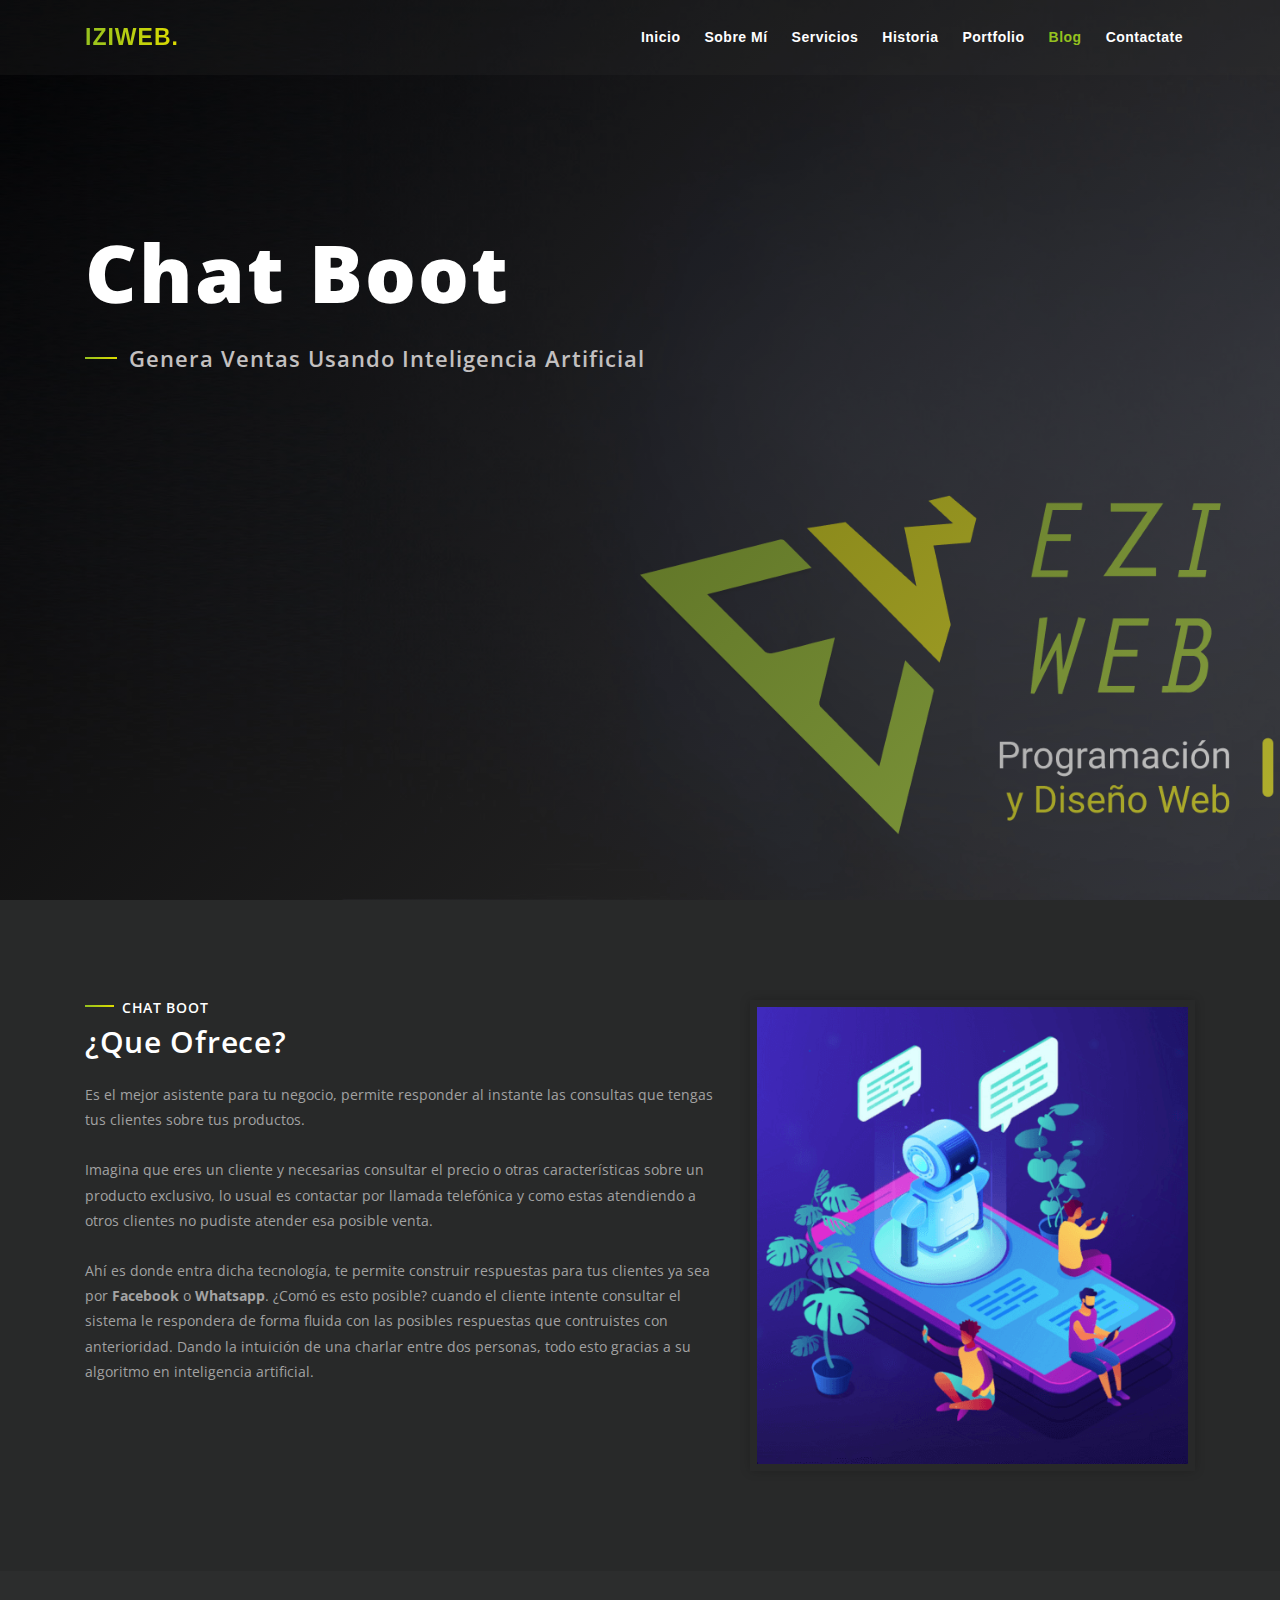
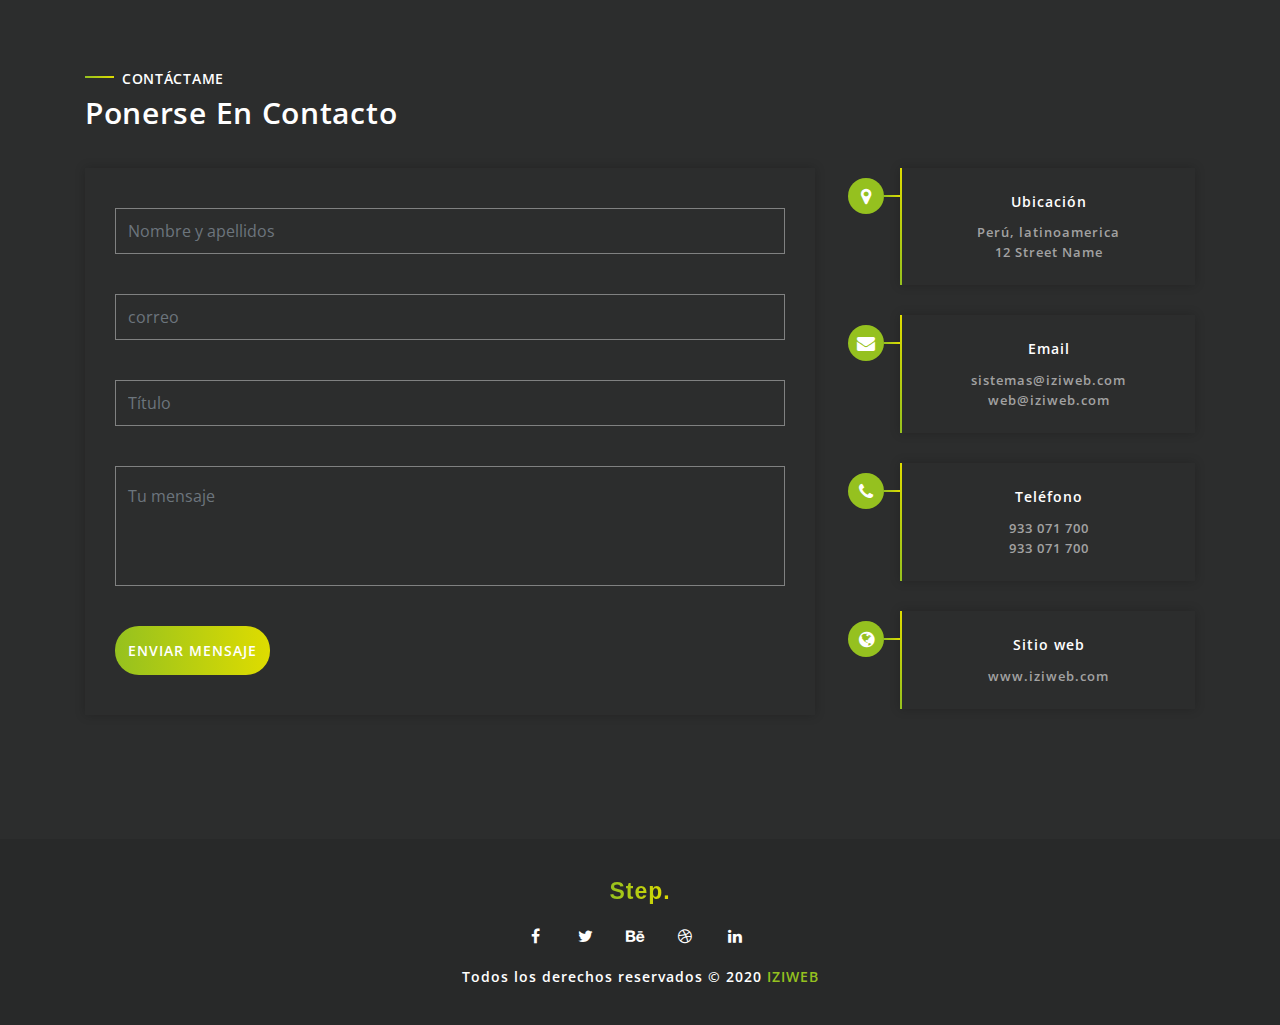
<file: chatBoot.html>
<!DOCTYPE html>
<html lang="en">
<head>
    <meta charset="UTF-8">
    <meta name="viewport" content="width=device-width, initial-scale=1.0">
    <title>IZIWEB</title>    
    <link rel="stylesheet" href="https://stackpath.bootstrapcdn.com/font-awesome/4.7.0/css/font-awesome.min.css">
    <link rel="stylesheet" href="https://stackpath.bootstrapcdn.com/bootstrap/4.5.2/css/bootstrap.min.css">
    <link  href="assets/css/style.css" rel="stylesheet">
    <link rel="preconnect" href="https://fonts.gstatic.com">
    <link href="https://fonts.googleapis.com/css2?family=Open+Sans:ital,wght@0,300;0,400;0,600;0,700;0,800;1,300;1,400;1,600;1,700;1,800&display=swap" rel="stylesheet">
</head>

<body data-spy="scroll" data-target=".navbar-links" data-offset="50" >
    <nav class="navbar navbar-default" >
        <div class="container">
           <!-- Brand and toggle get grouped for better mobile display -->
           <div class="navbar-header">
              <button class="menu-toggle">
              <span class="bar"></span>
              <span class="bar"></span>
              <span class="bar"></span>
              </button>
              <!-- logo -->
              <a class="navbar-brand" href="#">IZIWEB.</a>
           </div>
           <!-- Collect the nav links, and other content for toggling -->
           <div class="navbar-links" >
              <!-- links -->
              <ul class="nav navbar-nav navbar-right"  id="menu">
               <li class="nav-brand text-center visible-xs-block"><a href="#">Step.</a></li>
               <li class="nav-item"><a class="nav-link" href="https://jhoansteve.github.io/portafilio/#home" >Inicio</a></li>
               <li class="nav-item"><a class="nav-link"  href="https://jhoansteve.github.io/portafilio/#about" >Sobre Mí</a></li>
               <li class="nav-item"><a class="nav-link" href="https://jhoansteve.github.io/portafilio/#services" >Servicios</a></li>
               <li class="nav-item"><a class="nav-link" href="https://jhoansteve.github.io/portafilio/#resume" >Historia</a></li>
               <li class="nav-item"><a class="nav-link" href="https://jhoansteve.github.io/portafilio/#portfolio" >Portfolio</a></li>
               <li class="nav-item"><a class="nav-link active" href="https://jhoansteve.github.io/portafilio/#blog" >Blog</a></li>
               <li class="nav-item"><a class="nav-link" href="https://jhoansteve.github.io/portafilio/#contact" >Contactate</a></li>
              </ul>
           </div>
        </div>
     </nav>


     
     <section class="home" id="blog">
        <div class="overlay">
           <div class="container">
            <div class="intro display-table">
                <div class="display-table-cell">
                   <h3 class="pt-5"></h3>
                   <h1>Chat Boot</h1>
                   <p>Genera ventas usando inteligencia artificial</p>
                   <div class="col-md-10 col-lg-7 m-auto">
                    <iframe width="560" height="315" src="https://www.youtube.com/embed/Lu8hsrOPxvE" frameborder="0" allow="accelerometer; autoplay; clipboard-write; encrypted-media; gyroscope; picture-in-picture" allowfullscreen></iframe>
                </div>
                </div>
             </div>
        
            
           </div>
        </div>
     </section>

     


     <section  class="about-me" id="blog">
        <div class="container">
            <div class="row">
               
                
                <div class="col-lg-7 col-md-6">
                    <div class="about-info">
                        <div class="main-title">
                            <h3>Chat Boot</h3>
                            <h2>¿Que ofrece?</h2>
                        </div>
                        <p>
                            Es el mejor asistente para tu negocio, permite responder al instante las consultas que tengas tus 
                            clientes sobre tus productos. 
                            
                            <br><br> Imagina que eres un cliente y necesarias consultar el precio o otras características  
                            sobre  un producto exclusivo, lo usual es contactar por llamada telefónica y como estas atendiendo 
                            a otros clientes no pudiste atender esa posible venta. 
                            
                            <br><br>Ahí es donde entra dicha tecnología, te permite construir respuestas para tus clientes ya 
                            sea por <strong>Facebook</strong> o <strong>Whatsapp</strong>. ¿Comó es esto posible? cuando el cliente intente consultar el sistema le 
                            respondera de forma fluida con las posibles respuestas que contruistes con anterioridad. Dando la intuición 
                            de una charlar entre dos personas, todo esto gracias a su algoritmo en inteligencia artificial.

                        </p>
                        <p class="d-none">Lorem ipsum dolor sit amet, consectetur adipisicing elit, sed do eiusm tempor incididunt ut labore et dolore magna aliqua Lorem ipsum dolor sit amet, consectetur adipisicing elit.</p>
                     
                    </div>
                </div>

                <div class="col-lg-5 col-md-6">
                    <div class="about-image">
                        <img class="img-responsive w-100" src="/assets/img/Chatbot_mediun.png" alt="">
                    </div>
                </div>
            </div>
        </div>
     </section>


  

   

     <section class="contact" id="contact">
        <div class="container">
           <div class="main-title">
              <h3>Contáctame</h3>
              <h2>Ponerse en contacto</h2>
           </div>
           <div class="row">
              <div class="col-md-8">
                 <form class="contact-form" action="#" method="post">
                    <div class="form-group">
                       <input type="text" class="form-control" placeholder="Nombre y apellidos" name="name" required="">
                    </div>
                    <div class="form-group">
                       <input type="email" class="form-control" placeholder="correo" name="email" required="">
                    </div>
                    <div class="form-group">
                       <input type="text" class="form-control" placeholder="Título" name="subject" required="">
                    </div>
                    <div class="form-group">
                       <textarea class="form-control" placeholder="Tu mensaje" name="message" required=""></textarea>
                    </div>
                    <!-- Button Send Message  -->
                    <button class="contact-btn main-btn" type="submit" name="send">Enviar mensaje</button>
                 </form>
              </div>
              <div class="col-md-4">
                 <div class="contact-boxes">
                    <div class="contact-box">
                       <span class="icon-box"><i class="fa fa-map-marker"></i></span>
                       <h4 class="title-box">Ubicación</h4>
                       <div class="content-box">
                          <p>Perú, latinoamerica</p>
                          <p>12 Street Name</p>
                       </div>
                    </div>
                    <div class="contact-box">
                       <span class="icon-box"><i class="fa fa-envelope"></i></span>
                       <h4 class="title-box">Email</h4>
                       <div class="content-box">
                          <p>sistemas@iziweb.com</p>
                          <p>web@iziweb.com</p>
                       </div>
                    </div>
                    <div class="contact-box">
                       <span class="icon-box"><i class="fa fa-phone"></i></span>
                       <h4 class="title-box">Teléfono</h4>
                       <div class="content-box">
                          <p>933 071 700</p>
                          <p>933 071 700</p>
                       </div>
                    </div>
                    <div class="contact-box">
                       <span class="icon-box"><i class="fa fa-globe"></i></span>
                       <h4 class="title-box">Sitio web</h4>
                       <div class="content-box">
                          <p>www.iziweb.com</p>
                       </div>
                    </div>
                 </div>
              </div>
           </div>
        </div>
     </section>

     <footer class="footer text-center">
        <div class="container">
           <a class="logo" href="#">Step.</a>
           <ul class="footer-social-icons list-unstyled">
              <li>
                 <a href="#">
                 <i class="fa fa-facebook"></i>
                 </a>
              </li>
              <li>
                 <a href="#">
                 <i class="fa fa-twitter"></i>
                 </a>
              </li>
              <li>
                 <a href="#">
                 <i class="fa fa-behance"></i>
                 </a>
              </li>
              <li>
                 <a href="#">
                 <i class="fa fa-dribbble"></i>
                 </a>
              </li>
              <li>
                 <a href="#">
                 <i class="fa fa-linkedin"></i>
                 </a>
              </li>
           </ul>
           <div class="copyright">
              <p>Todos los derechos reservados © 2020 <a href="#">IZIWEB</a></p>
           </div>
        </div>
     </footer>

     <a href="#" class="scroll-top active" id="myBtnScroll">
        <i class="fa fa-angle-up"></i>
    </a>

 

    <script src="assets/js/app.js"></script>
    <script src="https://code.jquery.com/jquery-3.5.1.slim.min.js" integrity="sha384-DfXdz2htPH0lsSSs5nCTpuj/zy4C+OGpamoFVy38MVBnE+IbbVYUew+OrCXaRkfj" crossorigin="anonymous"></script>
    <script src="https://cdn.jsdelivr.net/npm/bootstrap@4.5.3/dist/js/bootstrap.bundle.min.js" integrity="sha384-ho+j7jyWK8fNQe+A12Hb8AhRq26LrZ/JpcUGGOn+Y7RsweNrtN/tE3MoK7ZeZDyx" crossorigin="anonymous"></script>
</body>
</html>
</file>
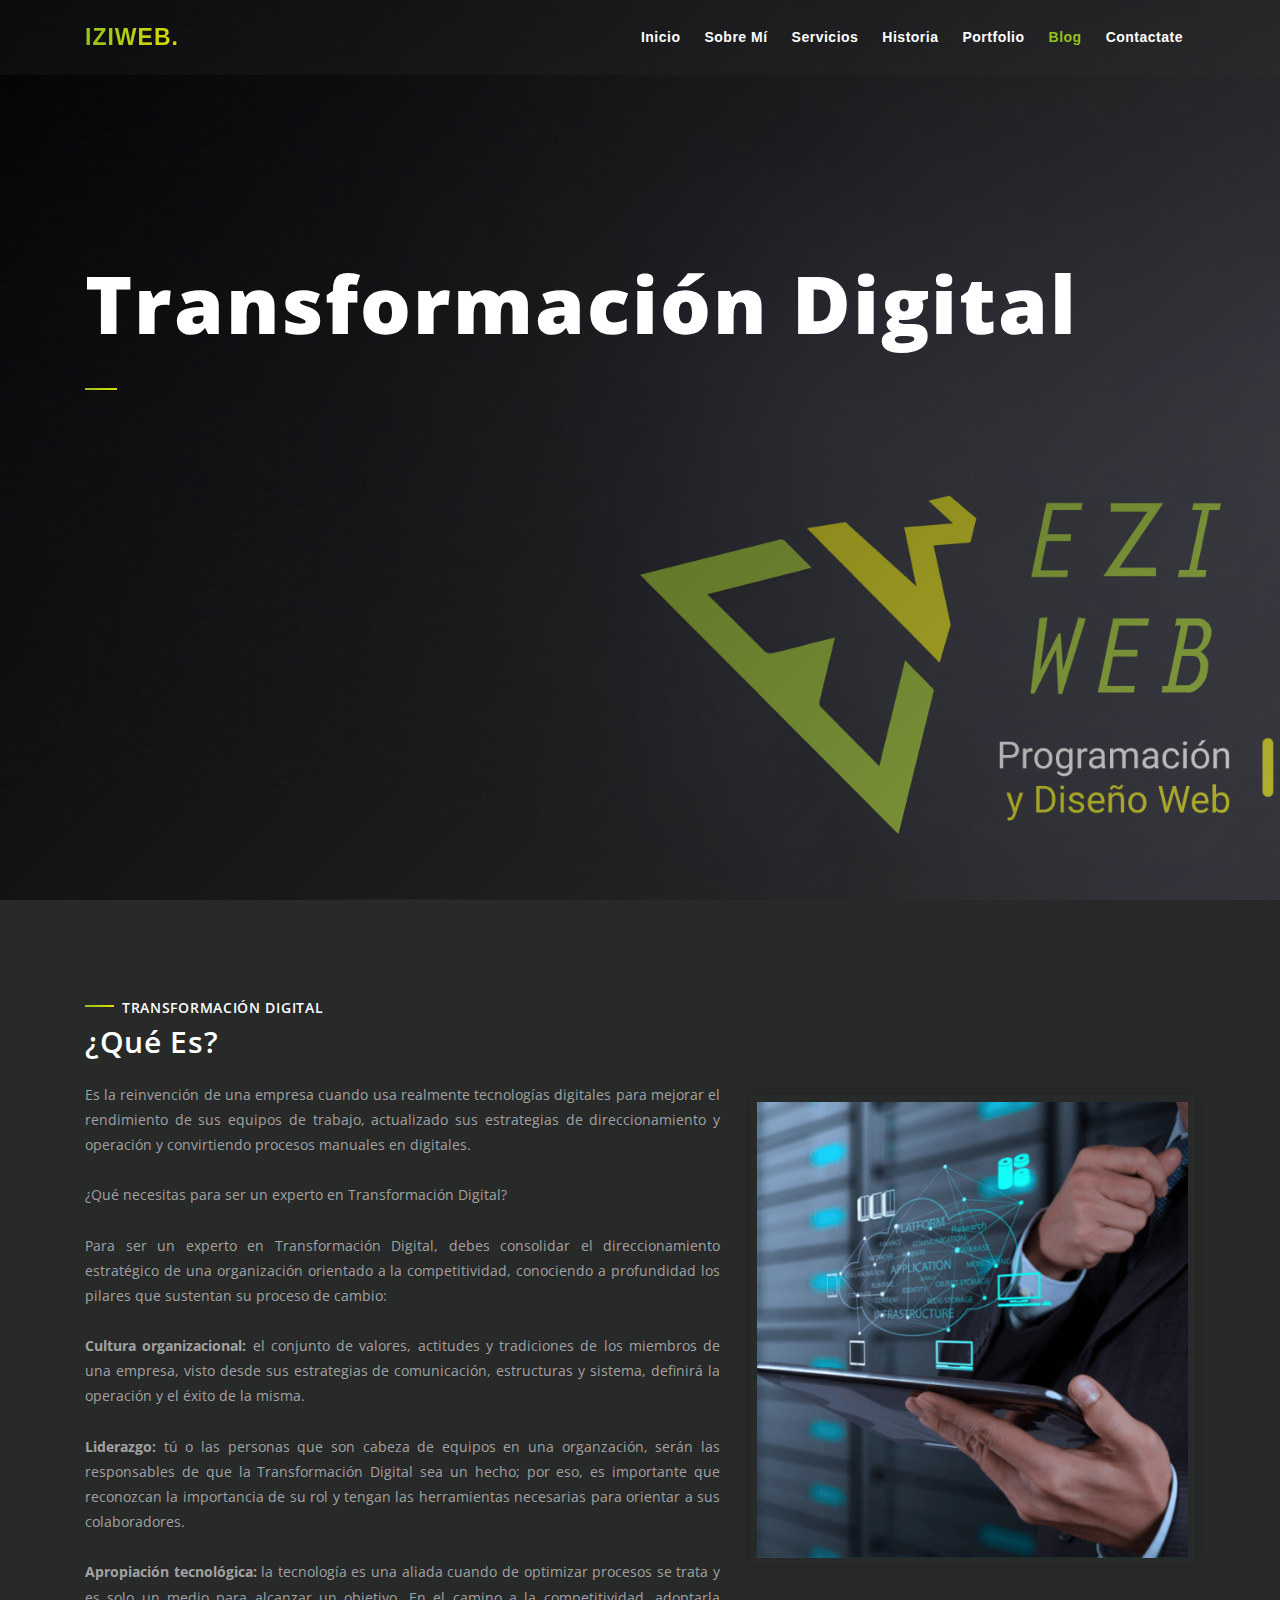
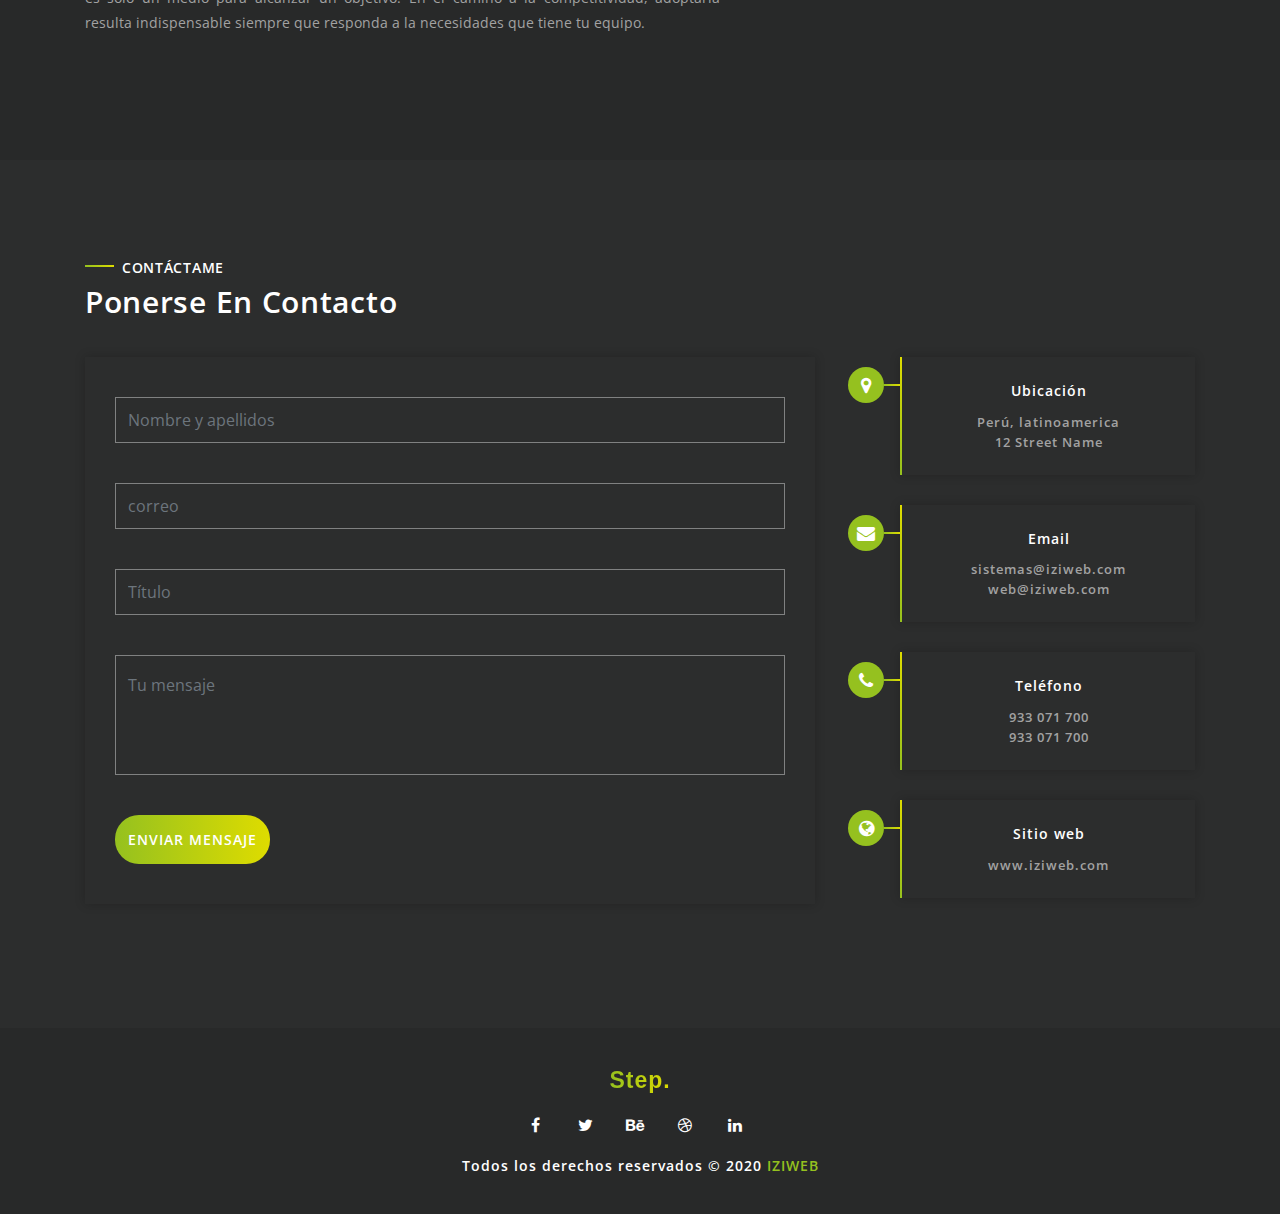
<file: digital_transformation.html>
<!DOCTYPE html>
<html lang="en">
<head>
    <meta charset="UTF-8">
    <meta name="viewport" content="width=device-width, initial-scale=1.0">
    <title>IZIWEB</title>    
    <link rel="stylesheet" href="https://stackpath.bootstrapcdn.com/font-awesome/4.7.0/css/font-awesome.min.css">
    <link rel="stylesheet" href="https://stackpath.bootstrapcdn.com/bootstrap/4.5.2/css/bootstrap.min.css">
    <link  href="assets/css/style.css" rel="stylesheet">
    <link rel="preconnect" href="https://fonts.gstatic.com">
    <link href="https://fonts.googleapis.com/css2?family=Open+Sans:ital,wght@0,300;0,400;0,600;0,700;0,800;1,300;1,400;1,600;1,700;1,800&display=swap" rel="stylesheet">
</head>

<body data-spy="scroll" data-target=".navbar-links" data-offset="50" >
    <nav class="navbar navbar-default" >
        <div class="container">
           <!-- Brand and toggle get grouped for better mobile display -->
           <div class="navbar-header">
              <button class="menu-toggle">
              <span class="bar"></span>
              <span class="bar"></span>
              <span class="bar"></span>
              </button>
              <!-- logo -->
              <a class="navbar-brand" href="#">IZIWEB.</a>
           </div>
           <!-- Collect the nav links, and other content for toggling -->
           <div class="navbar-links" >
              <!-- links -->
              <ul class="nav navbar-nav navbar-right"  id="menu">
               <li class="nav-brand text-center visible-xs-block"><a href="#">Step.</a></li>
               <li class="nav-item"><a class="nav-link" href="https://jhoansteve.github.io/portafilio/#home" >Inicio</a></li>
               <li class="nav-item"><a class="nav-link"  href="https://jhoansteve.github.io/portafilio/#about" >Sobre Mí</a></li>
               <li class="nav-item"><a class="nav-link" href="https://jhoansteve.github.io/portafilio/#services" >Servicios</a></li>
               <li class="nav-item"><a class="nav-link" href="https://jhoansteve.github.io/portafilio/#resume" >Historia</a></li>
               <li class="nav-item"><a class="nav-link" href="https://jhoansteve.github.io/portafilio/#portfolio" >Portfolio</a></li>
               <li class="nav-item"><a class="nav-link active" href="https://jhoansteve.github.io/portafilio/#blog" >Blog</a></li>
               <li class="nav-item"><a class="nav-link" href="https://jhoansteve.github.io/portafilio/#contact" >Contactate</a></li>
              </ul>
           </div>
        </div>
     </nav>


     
     <section class="home" id="blog">
        <div class="overlay">
           <div class="container">
            <div class="intro display-table">
                <div class="display-table-cell">
                   <h3 class="pt-5"></h3>
                   <h1>Transformación digital</h1>
                   <p></p>
                   <div class="col-md-10 col-lg-7 m-auto">
                    <iframe width="560" height="315" src="https://www.youtube.com/embed/NeQ4eE1QVVU" frameborder="0" allow="accelerometer; autoplay; clipboard-write; encrypted-media; gyroscope; picture-in-picture" allowfullscreen></iframe>                
                </div>
                </div>
             </div>
        
            
           </div>
        </div>
     </section>

     


     <section  class="about-me" id="blog" >
        <div class="container">
            <div class="row justify-content-center align-items-center">
               
                
                <div class="col-lg-7 col-md-6">
                    <div class="about-info">
                        <div class="main-title">
                            <h3>Transformación digital</h3>
                            <h2>¿Qué es?</h2>
                        </div>
                        <p class="text-justify">
                            Es la reinvención de una empresa cuando usa realmente tecnologías digitales para mejorar el rendimiento de sus equipos de trabajo, actualizado sus estrategias de direccionamiento y operación y convirtiendo procesos manuales en digitales.
                        </p>
                        
                        <p>¿Qué necesitas para ser un experto en Transformación Digital? </p>    
                        <p class="text-justify">
                            Para ser un experto en Transformación Digital, debes consolidar el direccionamiento estratégico de una organización orientado a la competitividad, conociendo a profundidad los pilares que sustentan su proceso de cambio:
                        </p>
                        <p class="text-justify">
                            <strong>Cultura organizacional: </strong>
                            el conjunto de valores, actitudes y tradiciones de los miembros de una empresa, visto desde sus estrategias de comunicación, estructuras y sistema, definirá la operación y el éxito de la misma.
                        </p>
                        <p class="text-justify">
                            <strong>Liderazgo: </strong>
                            tú o las personas que son cabeza de equipos en una organzación, serán las responsables de que la Transformación Digital sea un hecho; por eso, es importante que reconozcan la importancia de su rol y tengan las herramientas necesarias para orientar a sus colaboradores.                        
                        </p>
                        <p class="text-justify">
                            <strong>Apropiación tecnológica: </strong>
                            la tecnología es una aliada cuando de optimizar procesos se trata y es solo un medio para alcanzar un objetivo. En el camino a la competitividad, adoptarla resulta indispensable siempre que responda a la necesidades que tiene tu equipo.
                        </p>
                       
                    </div>
                </div>

                <div class="col-lg-5 col-md-6">
                    <div class="about-image">
                        <img class="img-responsive w-100" src="/assets/img/digital_mediun.png" alt="">
                    </div>
                </div>

               
            </div>
        </div>
     </section>


  

   

     <section class="contact" id="contact">
        <div class="container">
           <div class="main-title">
              <h3>Contáctame</h3>
              <h2>Ponerse en contacto</h2>
           </div>
           <div class="row">
              <div class="col-md-8">
                 <form class="contact-form" action="#" method="post">
                    <div class="form-group">
                       <input type="text" class="form-control" placeholder="Nombre y apellidos" name="name" required="">
                    </div>
                    <div class="form-group">
                       <input type="email" class="form-control" placeholder="correo" name="email" required="">
                    </div>
                    <div class="form-group">
                       <input type="text" class="form-control" placeholder="Título" name="subject" required="">
                    </div>
                    <div class="form-group">
                       <textarea class="form-control" placeholder="Tu mensaje" name="message" required=""></textarea>
                    </div>
                    <!-- Button Send Message  -->
                    <button class="contact-btn main-btn" type="submit" name="send">Enviar mensaje</button>
                 </form>
              </div>
              <div class="col-md-4">
                 <div class="contact-boxes">
                    <div class="contact-box">
                       <span class="icon-box"><i class="fa fa-map-marker"></i></span>
                       <h4 class="title-box">Ubicación</h4>
                       <div class="content-box">
                          <p>Perú, latinoamerica</p>
                          <p>12 Street Name</p>
                       </div>
                    </div>
                    <div class="contact-box">
                       <span class="icon-box"><i class="fa fa-envelope"></i></span>
                       <h4 class="title-box">Email</h4>
                       <div class="content-box">
                          <p>sistemas@iziweb.com</p>
                          <p>web@iziweb.com</p>
                       </div>
                    </div>
                    <div class="contact-box">
                       <span class="icon-box"><i class="fa fa-phone"></i></span>
                       <h4 class="title-box">Teléfono</h4>
                       <div class="content-box">
                           <p>933 071 700</p>
                           <p>933 071 700</p>
                       </div>
                    </div>
                    <div class="contact-box">
                       <span class="icon-box"><i class="fa fa-globe"></i></span>
                       <h4 class="title-box">Sitio web</h4>
                       <div class="content-box">
                          <p>www.iziweb.com</p>
                       </div>
                    </div>
                 </div>
              </div>
           </div>
        </div>
     </section>

     <footer class="footer text-center">
        <div class="container">
           <a class="logo" href="#">Step.</a>
           <ul class="footer-social-icons list-unstyled">
              <li>
                 <a href="#">
                 <i class="fa fa-facebook"></i>
                 </a>
              </li>
              <li>
                 <a href="#">
                 <i class="fa fa-twitter"></i>
                 </a>
              </li>
              <li>
                 <a href="#">
                 <i class="fa fa-behance"></i>
                 </a>
              </li>
              <li>
                 <a href="#">
                 <i class="fa fa-dribbble"></i>
                 </a>
              </li>
              <li>
                 <a href="#">
                 <i class="fa fa-linkedin"></i>
                 </a>
              </li>
           </ul>
           <div class="copyright">
              <p>Todos los derechos reservados © 2020 <a href="#">IZIWEB</a></p>
           </div>
        </div>
     </footer>

     <a href="#" class="scroll-top active" id="myBtnScroll">
        <i class="fa fa-angle-up"></i>
    </a>

 

    <script src="assets/js/app.js"></script>
    <script src="https://code.jquery.com/jquery-3.5.1.slim.min.js" integrity="sha384-DfXdz2htPH0lsSSs5nCTpuj/zy4C+OGpamoFVy38MVBnE+IbbVYUew+OrCXaRkfj" crossorigin="anonymous"></script>
    <script src="https://cdn.jsdelivr.net/npm/bootstrap@4.5.3/dist/js/bootstrap.bundle.min.js" integrity="sha384-ho+j7jyWK8fNQe+A12Hb8AhRq26LrZ/JpcUGGOn+Y7RsweNrtN/tE3MoK7ZeZDyx" crossorigin="anonymous"></script>
</body>
</html>
</file>
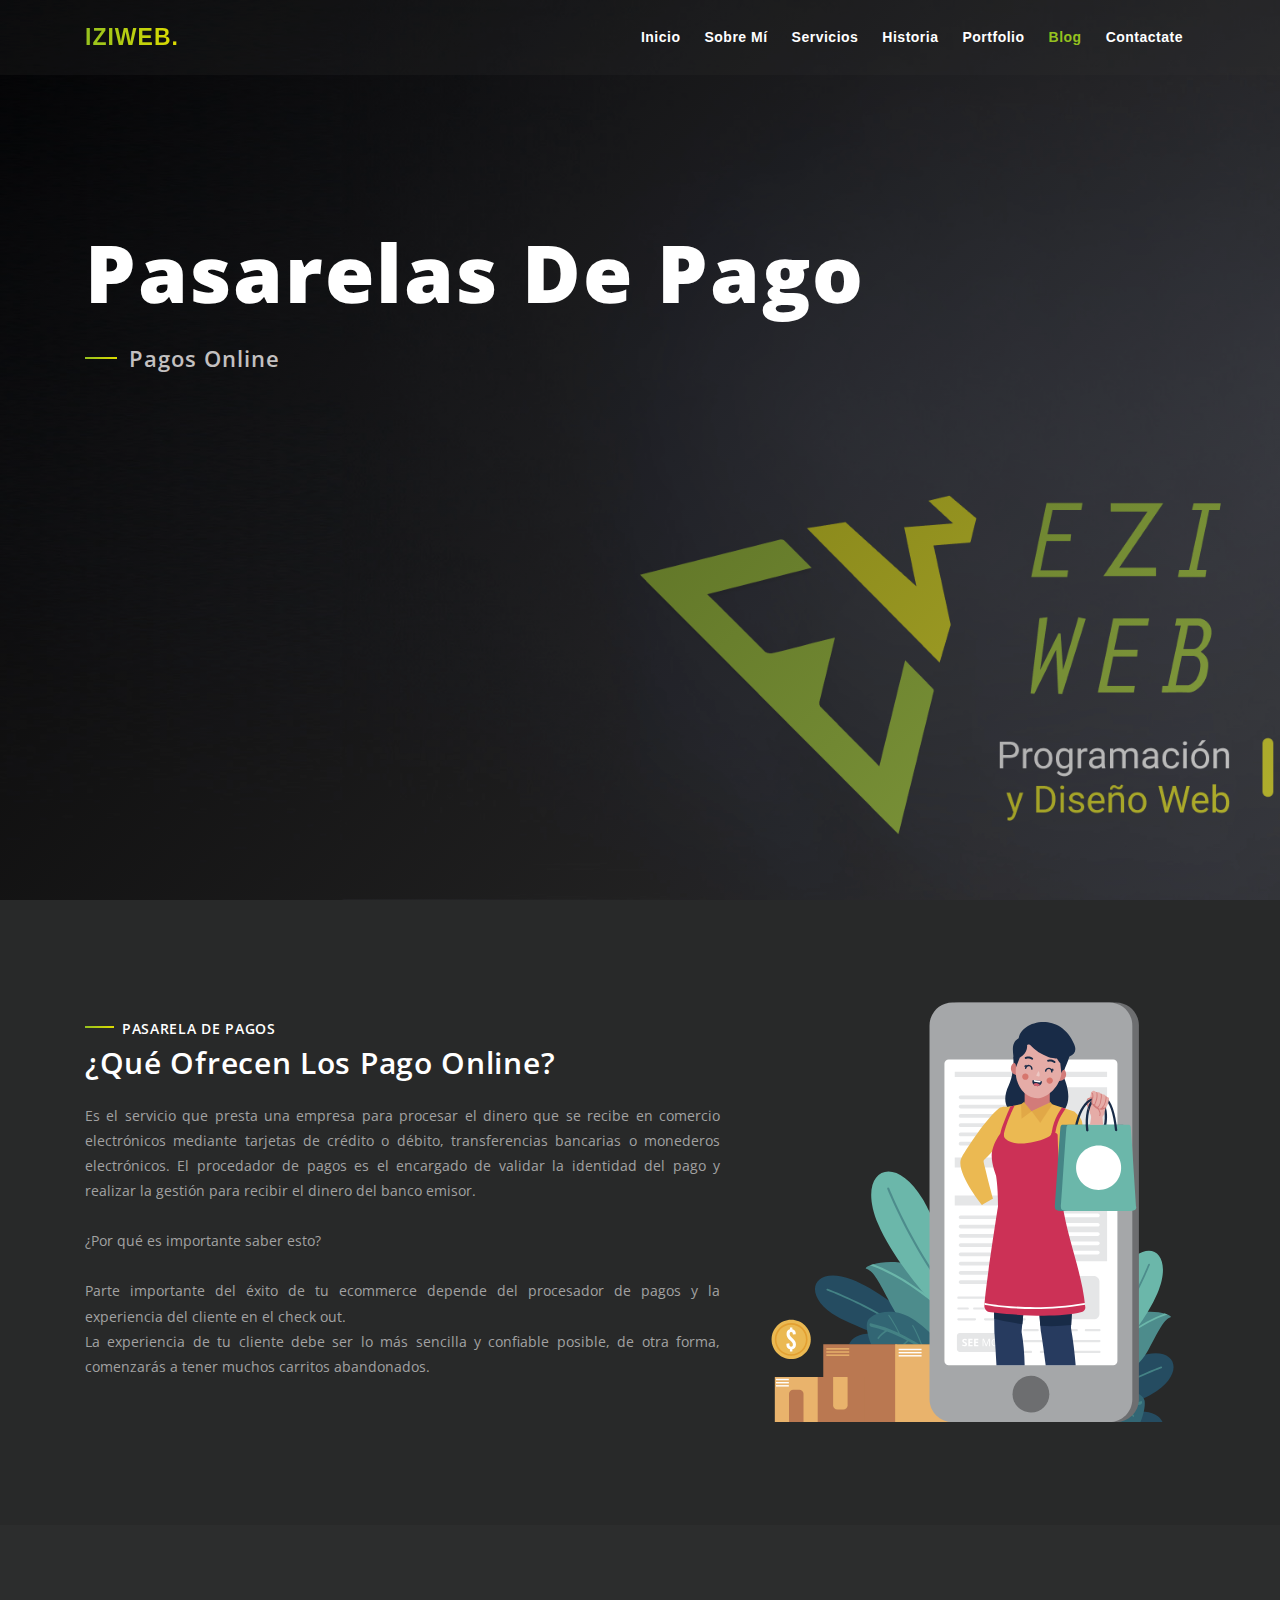
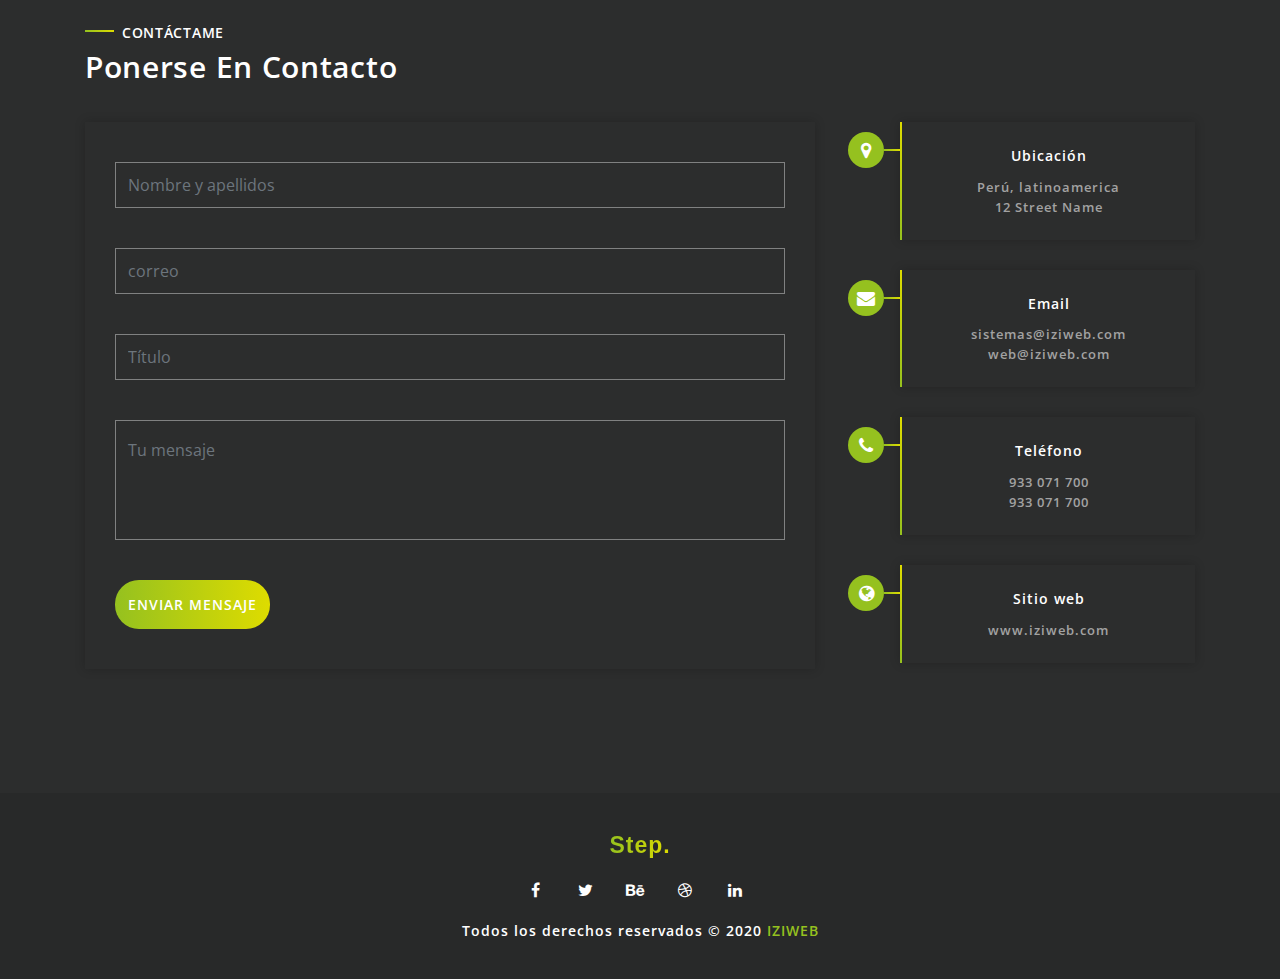
<file: pasarela_pagos.html>
<!DOCTYPE html>
<html lang="en">
<head>
    <meta charset="UTF-8">
    <meta name="viewport" content="width=device-width, initial-scale=1.0">
    <title>IZIWEB</title>    
    <link rel="stylesheet" href="https://stackpath.bootstrapcdn.com/font-awesome/4.7.0/css/font-awesome.min.css">
    <link rel="stylesheet" href="https://stackpath.bootstrapcdn.com/bootstrap/4.5.2/css/bootstrap.min.css">
    <link  href="assets/css/style.css" rel="stylesheet">
    <link rel="preconnect" href="https://fonts.gstatic.com">
    <link href="https://fonts.googleapis.com/css2?family=Open+Sans:ital,wght@0,300;0,400;0,600;0,700;0,800;1,300;1,400;1,600;1,700;1,800&display=swap" rel="stylesheet">
</head>

<body data-spy="scroll" data-target=".navbar-links" data-offset="50" >
    <nav class="navbar navbar-default" >
        <div class="container">
           <!-- Brand and toggle get grouped for better mobile display -->
           <div class="navbar-header">
              <button class="menu-toggle">
              <span class="bar"></span>
              <span class="bar"></span>
              <span class="bar"></span>
              </button>
              <!-- logo -->
              <a class="navbar-brand" href="#">IZIWEB.</a>
           </div>
           <!-- Collect the nav links, and other content for toggling -->
           <div class="navbar-links" >
              <!-- links -->
              <ul class="nav navbar-nav navbar-right"  id="menu">
               <li class="nav-brand text-center visible-xs-block"><a href="#">Step.</a></li>
                <li class="nav-item"><a class="nav-link" href="https://jhoansteve.github.io/portafilio/#home" >Inicio</a></li>
                <li class="nav-item"><a class="nav-link"  href="https://jhoansteve.github.io/portafilio/#about" >Sobre Mí</a></li>
                <li class="nav-item"><a class="nav-link" href="https://jhoansteve.github.io/portafilio/#services" >Servicios</a></li>
                <li class="nav-item"><a class="nav-link" href="https://jhoansteve.github.io/portafilio/#resume" >Historia</a></li>
                <li class="nav-item"><a class="nav-link" href="https://jhoansteve.github.io/portafilio/#portfolio" >Portfolio</a></li>
                <li class="nav-item"><a class="nav-link active" href="https://jhoansteve.github.io/portafilio/#blog" >Blog</a></li>
                <li class="nav-item"><a class="nav-link" href="https://jhoansteve.github.io/portafilio/#contact" >Contactate</a></li>
              </ul>
           </div>
        </div>
     </nav>


     
     <section class="home" id="blog">
        <div class="overlay">
           <div class="container">
            <div class="intro display-table">
                <div class="display-table-cell">
                   <h3 class="pt-5"></h3>
                   <h1>Pasarelas de pago</h1>
                   <p> Pagos Online</p>
                   <div class="col-md-10 col-lg-7 m-auto">
                    <iframe width="560" height="315" src="https://www.youtube.com/embed/B1Fz3-o4-jU" frameborder="0" allow="accelerometer; autoplay; clipboard-write; encrypted-media; gyroscope; picture-in-picture" allowfullscreen></iframe>
                  </div>
                </div>
             </div>
        
            
           </div>
        </div>
     </section>

     


     <section  class="about-me" id="blog">
        <div class="container">
            <div class="row justify-content-center align-items-center">
               
                
                <div class="col-lg-7 col-md-6">
                    <div class="about-info">
                        <div class="main-title">
                            <h3>Pasarela de pagos</h3>
                            <h2>¿Qué ofrecen los pago online? </h2>
                        </div>
                        <p class="text-justify">
                            
                            Es el servicio que presta una empresa para procesar el dinero que se recibe en comercio electrónicos mediante tarjetas de crédito o débito, transferencias bancarias o monederos electrónicos. El procedador de pagos es el encargado de validar la identidad del pago y realizar la gestión para recibir el dinero del banco emisor. 


                        </p>
                        <p  class="text-justify">
                            ¿Por qué es importante saber esto?
                        </p>
                 
                        <p  class="text-justify">
                            Parte importante del éxito de tu ecommerce depende del procesador de pagos y la experiencia del cliente en el check out. <br>
                            La experiencia de tu cliente debe ser lo más sencilla y confiable posible, de otra forma, comenzarás a tener muchos carritos abandonados.
                        </p>
                       
                    </div>
                </div>

                <div class="col-lg-5 col-md-6">
                    <div class="about-image- text-center">
                        <svg width="403" height="425" viewBox="0 0 503 525" fill="none" xmlns="http://www.w3.org/2000/svg">
                            <path fill-rule="evenodd" clip-rule="evenodd" d="M474.434 489.713C461.351 496.997 428.922 509.783 396.818 524.101H363.456L362.588 508.841C391.722 481.079 427.958 454.297 456.388 443.213C506.266 423.773 520.696 463.953 474.434 489.713Z" fill="#254C61"/>
                            <path fill-rule="evenodd" clip-rule="evenodd" d="M367.163 524.101C415.013 480.791 486.599 454.887 486.868 454.789C487.407 454.593 487.971 454.879 488.129 455.434C488.287 455.989 487.977 456.601 487.443 456.795C487.177 456.893 417.583 482.074 370.159 524.101H367.163Z" fill="#448285"/>
                            <path fill-rule="evenodd" clip-rule="evenodd" d="M488.68 524.101C482.588 509.45 455.588 503.382 416.54 524.101H488.68Z" fill="#254C61"/>
                            <path fill-rule="evenodd" clip-rule="evenodd" d="M447.867 461.39C456.466 454.166 465.299 444.83 471.218 433.616C486.484 404.684 491.228 395.567 498.674 393.124C505.098 391.015 449.523 367.078 396.974 423.27C398.808 436.152 405.872 449.98 423.708 461.39H447.867Z" fill="#4D8C8C"/>
                            <path fill-rule="evenodd" clip-rule="evenodd" d="M491.328 388.567C461.105 399.633 430.927 422.737 406.24 445.601C406.671 446.182 407.12 446.758 407.585 447.33C432.879 423.877 463.951 400.201 494.805 389.726C493.801 389.333 492.636 388.942 491.328 388.567Z" fill="#6BB7AA"/>
                            <path fill-rule="evenodd" clip-rule="evenodd" d="M436.797 338.265C430.481 348.904 420.122 371.801 408.126 397.437C408.126 397.443 397.634 430.271 418.793 452.981C445.354 424.867 470.178 391.629 482.058 364.005C505.505 309.492 466.304 288.568 436.797 338.265Z" fill="#6BB7AA"/>
                            <path fill-rule="evenodd" clip-rule="evenodd" d="M409.471 438.288C447.933 389.816 472.734 328.315 472.838 328.053C473.078 327.465 472.833 326.791 472.287 326.548C471.743 326.307 471.11 326.588 470.87 327.176C470.766 327.433 446.365 387.941 408.597 435.924C408.869 436.709 409.158 437.501 409.471 438.288Z" fill="#4D8C8C"/>
                            <path fill-rule="evenodd" clip-rule="evenodd" d="M376.255 522.155C383.867 513.077 393.839 502.929 405.747 494.661C434.679 474.587 463.426 485.853 466.169 496.718C467.29 501.147 466.297 511.603 461.194 524.101H379.185C378.181 523.458 377.203 522.809 376.255 522.155Z" fill="#326674"/>
                            <path fill-rule="evenodd" clip-rule="evenodd" d="M401.076 524.101H407.72C409.873 522.814 412.074 521.551 414.325 520.314C415.27 521.074 416.805 522.355 418.692 524.101H421.816C419.617 521.955 417.72 520.298 416.392 519.191C424.145 515.046 432.442 511.241 441.226 508.046C443.526 509.358 448.338 512.489 451.794 517.41C452.049 517.775 452.558 517.702 452.933 517.246C453.308 516.794 453.402 516.127 453.146 515.765C450.278 511.679 446.512 508.789 443.904 507.098C449.521 505.161 455.328 503.465 461.316 502.106C462.214 501.901 463.036 500.801 463.141 499.653C463.249 498.502 462.605 497.734 461.704 497.937C449.412 500.737 437.846 504.879 427.134 509.798C433.47 496.822 439.418 488.923 439.436 488.898C439.792 488.418 439.854 487.759 439.576 487.426C439.297 487.087 438.781 487.202 438.425 487.682C438.401 487.707 431.776 496.507 424.997 510.794C416.436 514.846 408.438 519.382 401.076 524.101ZM397.526 524.101C400.098 517.663 404.73 506.622 408.517 500.645C408.838 500.131 409.357 499.942 409.676 500.226C409.993 500.505 409.988 501.147 409.665 501.658C406.1 507.298 401.7 517.715 399.137 524.101H397.526Z" fill="#448285"/>
                            <path fill-rule="evenodd" clip-rule="evenodd" d="M82.9258 392.643C96.0045 399.927 128.438 412.714 160.539 427.031H193.9L194.771 411.771C165.634 384.01 129.402 357.227 100.971 346.143C51.0938 326.703 36.6605 366.883 82.9258 392.643Z" fill="#254C61"/>
                            <path fill-rule="evenodd" clip-rule="evenodd" d="M190.197 427.031C142.346 383.722 70.7606 357.818 70.4913 357.719C69.9526 357.523 69.3886 357.813 69.2299 358.367C69.0726 358.922 69.3793 359.531 69.9166 359.726C70.1793 359.823 139.778 385.005 187.201 427.031H190.197Z" fill="#448285"/>
                            <path fill-rule="evenodd" clip-rule="evenodd" d="M97.448 427.031C103.54 412.383 130.54 406.313 169.588 427.031H97.448Z" fill="#254C61"/>
                            <path fill-rule="evenodd" clip-rule="evenodd" d="M180.091 414.883C169.723 406.167 159.075 394.916 151.941 381.396C133.533 346.516 127.814 335.525 118.841 332.58C111.094 330.036 178.093 301.18 241.447 368.921C239.234 384.453 230.718 401.125 209.217 414.883H180.091Z" fill="#4D8C8C"/>
                            <path fill-rule="evenodd" clip-rule="evenodd" d="M127.695 327.088C164.129 340.424 200.511 368.278 230.275 395.848C229.757 396.544 229.215 397.238 228.651 397.932C198.161 369.656 160.701 341.106 123.502 328.481C124.71 328.009 126.117 327.536 127.695 327.088Z" fill="#6BB7AA"/>
                            <path fill-rule="evenodd" clip-rule="evenodd" d="M189.301 245.716C197.041 258.749 209.731 286.809 224.431 318.221C224.435 318.232 237.289 358.458 211.359 386.289C178.815 351.836 148.395 311.109 133.838 277.257C105.106 210.457 153.143 184.818 189.301 245.716Z" fill="#6BB7AA"/>
                            <path fill-rule="evenodd" clip-rule="evenodd" d="M222.784 368.283C175.655 308.887 145.265 233.522 145.135 233.203C144.843 232.482 145.145 231.659 145.812 231.359C146.477 231.063 147.255 231.409 147.549 232.13C147.677 232.443 177.579 306.589 223.86 365.385C223.527 366.351 223.171 367.319 222.784 368.283Z" fill="#4D8C8C"/>
                            <path fill-rule="evenodd" clip-rule="evenodd" d="M209.872 425.086C202.26 416.007 192.29 405.859 180.376 397.591C151.448 377.518 122.702 388.783 119.959 399.649C118.838 404.078 119.831 414.534 124.934 427.031H206.943C207.947 426.389 208.924 425.739 209.872 425.086Z" fill="#326674"/>
                            <path fill-rule="evenodd" clip-rule="evenodd" d="M185.052 427.031H178.408C176.255 425.745 174.053 424.482 171.803 423.245C170.857 424.007 169.323 425.286 167.436 427.031H164.312C166.511 424.886 168.408 423.229 169.736 422.122C161.983 417.977 153.685 414.174 144.903 410.977C142.601 412.289 137.789 415.419 134.333 420.341C134.079 420.706 133.565 420.633 133.195 420.177C132.82 419.725 132.725 419.059 132.981 418.695C135.849 414.61 139.613 411.717 142.224 410.029C136.604 408.091 130.8 406.398 124.812 405.037C123.913 404.834 123.092 403.734 122.987 402.586C122.879 401.433 123.523 400.667 124.424 400.87C136.716 403.667 148.277 407.813 158.993 412.729C152.657 399.753 146.709 391.857 146.692 391.831C146.336 391.351 146.269 390.69 146.552 390.357C146.831 390.018 147.347 390.133 147.703 390.613C147.724 390.638 154.352 399.438 161.131 413.725C169.692 417.777 177.689 422.313 185.052 427.031ZM188.601 427.031C186.029 420.594 181.393 409.555 177.611 403.575C177.289 403.065 176.771 402.878 176.452 403.157C176.135 403.435 176.136 404.078 176.463 404.589C180.028 410.229 184.428 420.646 186.991 427.031H188.601Z" fill="#448285"/>
                            <path fill-rule="evenodd" clip-rule="evenodd" d="M65.2382 524.102H157.497V427.031H65.2382V524.102Z" fill="#BA7851"/>
                            <path fill-rule="evenodd" clip-rule="evenodd" d="M154.948 524.102H237.5V427.031H154.948V524.102Z" fill="#E9B36C"/>
                            <path fill-rule="evenodd" clip-rule="evenodd" d="M210.516 433.911H235.281V430.83H210.516V433.911Z" fill="white"/>
                            <path fill-rule="evenodd" clip-rule="evenodd" d="M210.516 440.711H235.281V437.63H210.516V440.711Z" fill="white"/>
                            <path fill-rule="evenodd" clip-rule="evenodd" d="M210.516 447.507H235.281V444.426H210.516V447.507Z" fill="white"/>
                            <path fill-rule="evenodd" clip-rule="evenodd" d="M56.6555 524.102H116.502V467.88H56.6555V524.102Z" fill="#BA7851"/>
                            <path fill-rule="evenodd" clip-rule="evenodd" d="M4.76221 524.102H58.3089V467.88H4.76221V524.102Z" fill="#E9B36C"/>
                            <path fill-rule="evenodd" clip-rule="evenodd" d="M95.5521 467.88C95.5907 468.137 95.6107 468.398 95.6107 468.664V503.106C95.6107 506.02 93.2294 508.406 90.3107 508.406H82.8441C79.9307 508.406 77.5454 506.02 77.5454 503.106V468.664C77.5454 468.398 77.5654 468.137 77.6041 467.88H95.5521Z" fill="#E9B36C"/>
                            <path fill-rule="evenodd" clip-rule="evenodd" d="M40.5091 524.101C40.5478 523.846 40.5678 523.582 40.5678 523.317V488.879C40.5678 485.962 38.1824 483.579 35.2678 483.579H27.8011C24.8878 483.579 22.5011 485.962 22.5011 488.879V523.317C22.5011 523.582 22.5238 523.846 22.5611 524.101H40.5091Z" fill="#BA7851"/>
                            <path fill-rule="evenodd" clip-rule="evenodd" d="M6.19824 471.867H22.2649V470.083H6.19824V471.867Z" fill="white"/>
                            <path fill-rule="evenodd" clip-rule="evenodd" d="M6.19824 475.805H22.2649V474.021H6.19824V475.805Z" fill="white"/>
                            <path fill-rule="evenodd" clip-rule="evenodd" d="M6.19824 479.741H22.2649V477.957H6.19824V479.741Z" fill="white"/>
                            <path fill-rule="evenodd" clip-rule="evenodd" d="M159.325 434.378H187.936V432.594H159.325V434.378Z" fill="white"/>
                            <path fill-rule="evenodd" clip-rule="evenodd" d="M159.325 438.314H187.936V436.53H159.325V438.314Z" fill="white"/>
                            <path fill-rule="evenodd" clip-rule="evenodd" d="M159.325 442.252H187.936V440.468H159.325V442.252Z" fill="white"/>
                            <path fill-rule="evenodd" clip-rule="evenodd" d="M69.0316 433.591H97.6422V431.804H69.0316V433.591Z" fill="#E9B36C"/>
                            <path fill-rule="evenodd" clip-rule="evenodd" d="M69.0316 437.528H97.6422V435.742H69.0316V437.528Z" fill="#E9B36C"/>
                            <path fill-rule="evenodd" clip-rule="evenodd" d="M69.0316 441.466H97.6422V439.679H69.0316V441.466Z" fill="#E9B36C"/>
                            <path fill-rule="evenodd" clip-rule="evenodd" d="M25.1862 445.461C38.6649 445.461 49.6569 434.472 49.6569 420.992C49.6569 407.513 38.6649 396.518 25.1862 396.518C11.7076 396.518 0.714233 407.513 0.714233 420.992C0.714233 434.472 11.7076 445.461 25.1862 445.461Z" fill="#EBB952"/>
                            <path fill-rule="evenodd" clip-rule="evenodd" d="M25.1862 441.43C36.4396 441.43 45.6236 432.25 45.6236 420.992C45.6236 409.735 36.4396 400.555 25.1862 400.555C13.9302 400.555 4.75024 409.735 4.75024 420.992C4.75024 432.25 13.9302 441.43 25.1862 441.43Z" fill="#EBB952"/>
                            <path fill-rule="evenodd" clip-rule="evenodd" d="M45.6237 420.991C45.6237 409.705 36.473 400.554 25.1864 400.554C13.8984 400.554 4.74902 409.705 4.74902 420.991C4.74902 432.278 13.8984 441.429 25.1864 441.429C36.473 441.429 45.6237 432.278 45.6237 420.991ZM25.1864 402.551C35.3717 402.551 43.6264 410.806 43.6264 420.991C43.6264 431.177 35.3717 439.431 25.1864 439.431C15.001 439.431 6.74502 431.177 6.74502 420.991C6.74502 410.806 15.001 402.551 25.1864 402.551Z" fill="#E3A032"/>
                            <path fill-rule="evenodd" clip-rule="evenodd" d="M26.6693 406.012H23.632V408.291C20.9893 408.799 19.432 410.752 19.432 413.9V414.442C19.432 417.192 20.6266 419.255 24.0293 422.403C26.5253 424.682 27.2826 425.84 27.2826 427.252V427.794C27.2826 429.239 26.308 429.928 25.1866 429.928C23.6666 429.928 22.9413 429.095 22.9413 427.322V425.804L19.2533 426.166V427.611C19.2533 430.762 20.9533 432.75 23.632 433.327V435.974H26.6693V433.327C29.3826 432.859 31.1186 430.906 31.1186 427.72V427.106C31.1186 424.356 29.9266 422.294 26.5253 419.148C24.0293 416.867 23.268 415.707 23.268 414.299V413.827C23.268 412.376 24.064 411.692 25.2226 411.692C26.5973 411.692 27.248 412.523 27.248 414.299V414.874L30.9373 414.515V414.01C30.9373 410.822 29.3466 408.799 26.6693 408.291V406.012Z" fill="white"/>
                            <path fill-rule="evenodd" clip-rule="evenodd" d="M430.658 0.508617H234.619C218.926 0.508617 206.083 13.3513 206.083 29.0433V495.562C206.083 511.259 218.926 524.101 234.619 524.101H430.658C446.352 524.101 459.192 511.259 459.192 495.562V29.0433C459.192 13.3513 446.352 0.508617 430.658 0.508617Z" fill="#6D6E70"/>
                            <path fill-rule="evenodd" clip-rule="evenodd" d="M422.439 0.508617H226.4C210.703 0.508617 197.86 13.3513 197.86 29.0433V495.562C197.86 511.259 210.703 524.101 226.4 524.101H422.439C438.132 524.101 450.974 511.259 450.974 495.562V29.0433C450.974 13.3513 438.132 0.508617 422.439 0.508617Z" fill="#A5A7A9"/>
                            <path fill-rule="evenodd" clip-rule="evenodd" d="M427.091 71.4615H221.743C218.846 71.4615 216.474 73.8335 216.474 76.7348V447.878C216.474 450.774 218.846 453.146 221.743 453.146H427.091C429.992 453.146 432.364 450.774 432.364 447.878V76.7348C432.364 73.8335 429.992 71.4615 427.091 71.4615Z" fill="white"/>
                            <path fill-rule="evenodd" clip-rule="evenodd" d="M340.58 310.151C339.301 310.151 338.25 311.2 338.25 312.484C338.25 313.768 339.301 314.812 340.58 314.812H407.941C409.218 314.812 410.27 313.768 410.27 312.484C410.27 311.2 409.218 310.151 407.941 310.151H340.58ZM340.58 298.585C339.301 298.585 338.25 299.635 338.25 300.919C338.25 302.2 339.301 303.249 340.58 303.249H407.941C409.218 303.249 410.27 302.2 410.27 300.919C410.27 299.635 409.218 298.585 407.941 298.585H340.58ZM340.58 287.023C339.301 287.023 338.25 288.069 338.25 289.351C338.25 290.635 339.301 291.684 340.58 291.684H407.941C409.218 291.684 410.27 290.635 410.27 289.351C410.27 288.069 409.218 287.023 407.941 287.023H340.58ZM340.58 275.457C339.301 275.457 338.25 276.508 338.25 277.789C338.25 279.072 339.301 280.12 340.58 280.12H407.941C409.218 280.12 410.27 279.072 410.27 277.789C410.27 276.508 409.218 275.457 407.941 275.457H340.58ZM340.58 263.891C339.301 263.891 338.25 264.943 338.25 266.224C338.25 267.508 339.301 268.557 340.58 268.557H407.941C409.218 268.557 410.27 267.508 410.27 266.224C410.27 264.943 409.218 263.891 407.941 263.891H340.58ZM340.58 252.331C339.301 252.331 338.25 253.375 338.25 254.659C338.25 255.943 339.301 256.992 340.58 256.992H407.941C409.218 256.992 410.27 255.943 410.27 254.659C410.27 253.375 409.218 252.331 407.941 252.331H340.58ZM340.58 240.763C339.301 240.763 338.25 241.812 338.25 243.096C338.25 244.38 339.301 245.427 340.58 245.427H407.941C409.218 245.427 410.27 244.38 410.27 243.096C410.27 241.812 409.218 240.763 407.941 240.763H340.58ZM340.58 229.199C339.301 229.199 338.25 230.248 338.25 231.531C338.25 232.813 339.301 233.864 340.58 233.864H407.941C409.218 233.864 410.27 232.813 410.27 231.531C410.27 230.248 409.218 229.199 407.941 229.199H340.58ZM330.025 106.04H419.497V323.241H330.025V106.04Z" fill="#E5E6E7"/>
                            <path fill-rule="evenodd" clip-rule="evenodd" d="M229.34 241.171H325.021V253.711H229.34V241.171Z" fill="#E5E6E7"/>
                            <path fill-rule="evenodd" clip-rule="evenodd" d="M229.34 93.375H419.496V86.679H229.34V93.375Z" fill="#E5E6E7"/>
                            <path fill-rule="evenodd" clip-rule="evenodd" d="M236.672 266.103H317.692C318.975 266.103 320.025 267.153 320.025 268.434C320.025 269.718 318.975 270.765 317.692 270.765H236.672C235.389 270.765 234.34 269.718 234.34 268.434C234.34 267.153 235.389 266.103 236.672 266.103Z" fill="#E5E6E7"/>
                            <path fill-rule="evenodd" clip-rule="evenodd" d="M236.672 277.669H317.692C318.975 277.669 320.025 278.715 320.025 279.997C320.025 281.281 318.975 282.33 317.692 282.33H236.672C235.389 282.33 234.34 281.281 234.34 279.997C234.34 278.715 235.389 277.669 236.672 277.669Z" fill="#E5E6E7"/>
                            <path fill-rule="evenodd" clip-rule="evenodd" d="M236.672 289.232H317.692C318.975 289.232 320.025 290.281 320.025 291.565C320.025 292.846 318.975 293.896 317.692 293.896H236.672C235.389 293.896 234.34 292.846 234.34 291.565C234.34 290.281 235.389 289.232 236.672 289.232Z" fill="#E5E6E7"/>
                            <path fill-rule="evenodd" clip-rule="evenodd" d="M236.672 300.797H317.692C318.975 300.797 320.025 301.846 320.025 303.13C320.025 304.411 318.975 305.458 317.692 305.458H236.672C235.389 305.458 234.34 304.411 234.34 303.13C234.34 301.846 235.389 300.797 236.672 300.797Z" fill="#E5E6E7"/>
                            <path fill-rule="evenodd" clip-rule="evenodd" d="M236.672 312.361H317.692C318.975 312.361 320.025 313.408 320.025 314.692C320.025 315.973 318.975 317.025 317.692 317.025H236.672C235.389 317.025 234.34 315.973 234.34 314.692C234.34 313.408 235.389 312.361 236.672 312.361Z" fill="#E5E6E7"/>
                            <path fill-rule="evenodd" clip-rule="evenodd" d="M236.672 323.924H317.692C318.975 323.924 320.025 324.973 320.025 326.257C320.025 327.541 318.975 328.588 317.692 328.588H236.672C235.389 328.588 234.34 327.541 234.34 326.257C234.34 324.973 235.389 323.924 236.672 323.924Z" fill="#E5E6E7"/>
                            <path fill-rule="evenodd" clip-rule="evenodd" d="M236.672 335.489H317.692C318.975 335.489 320.025 336.541 320.025 337.82C320.025 339.104 318.975 340.153 317.692 340.153H236.672C235.389 340.153 234.34 339.104 234.34 337.82C234.34 336.541 235.389 335.489 236.672 335.489Z" fill="#E5E6E7"/>
                            <path fill-rule="evenodd" clip-rule="evenodd" d="M236.672 347.051H317.692C318.975 347.051 320.025 348.103 320.025 349.384C320.025 350.668 318.975 351.718 317.692 351.718H236.672C235.389 351.718 234.34 350.668 234.34 349.384C234.34 348.103 235.389 347.051 236.672 347.051Z" fill="#E5E6E7"/>
                            <path fill-rule="evenodd" clip-rule="evenodd" d="M236.672 116.448H317.692C318.975 116.448 320.025 117.495 320.025 118.778C320.025 120.06 318.975 121.111 317.692 121.111H236.672C235.389 121.111 234.34 120.06 234.34 118.778C234.34 117.495 235.389 116.448 236.672 116.448Z" fill="#E5E6E7"/>
                            <path fill-rule="evenodd" clip-rule="evenodd" d="M236.672 128.01H317.692C318.975 128.01 320.025 129.061 320.025 130.343C320.025 131.626 318.975 132.677 317.692 132.677H236.672C235.389 132.677 234.34 131.626 234.34 130.343C234.34 129.061 235.389 128.01 236.672 128.01Z" fill="#E5E6E7"/>
                            <path fill-rule="evenodd" clip-rule="evenodd" d="M236.672 139.576H317.692C318.975 139.576 320.025 140.626 320.025 141.909C320.025 143.192 318.975 144.238 317.692 144.238H236.672C235.389 144.238 234.34 143.192 234.34 141.909C234.34 140.626 235.389 139.576 236.672 139.576Z" fill="#E5E6E7"/>
                            <path fill-rule="evenodd" clip-rule="evenodd" d="M236.672 151.138H317.692C318.975 151.138 320.025 152.189 320.025 153.471C320.025 154.754 318.975 155.805 317.692 155.805H236.672C235.389 155.805 234.34 154.754 234.34 153.471C234.34 152.189 235.389 151.138 236.672 151.138Z" fill="#E5E6E7"/>
                            <path fill-rule="evenodd" clip-rule="evenodd" d="M236.672 162.704H317.692C318.975 162.704 320.025 163.754 320.025 165.037C320.025 166.32 318.975 167.369 317.692 167.369H236.672C235.389 167.369 234.34 166.32 234.34 165.037C234.34 163.754 235.389 162.704 236.672 162.704Z" fill="#E5E6E7"/>
                            <path fill-rule="evenodd" clip-rule="evenodd" d="M236.672 174.27H317.692C318.975 174.27 320.025 175.317 320.025 176.603C320.025 177.886 318.975 178.933 317.692 178.933H236.672C235.389 178.933 234.34 177.886 234.34 176.603C234.34 175.317 235.389 174.27 236.672 174.27Z" fill="#E5E6E7"/>
                            <path fill-rule="evenodd" clip-rule="evenodd" d="M229.34 193.732H325.021V206.272H229.34V193.732Z" fill="#E5E6E7"/>
                            <path fill-rule="evenodd" clip-rule="evenodd" d="M273.768 367.396C274.528 367.396 275.15 368.013 275.15 368.773C275.15 369.534 274.528 370.15 273.768 370.15H233.894C233.132 370.15 232.516 369.534 232.516 368.773C232.516 368.013 233.132 367.396 233.894 367.396H273.768ZM316.57 367.396C317.327 367.396 317.948 368.013 317.948 368.773C317.948 369.534 317.327 370.15 316.57 370.15H280.091C279.33 370.15 278.712 369.534 278.712 368.773C278.712 368.013 279.33 367.396 280.091 367.396H316.57ZM245.564 380.95C246.326 380.95 246.943 381.57 246.943 382.33C246.943 383.09 246.326 383.708 245.564 383.708H233.894C233.132 383.708 232.516 383.09 232.516 382.33C232.516 381.57 233.132 380.95 233.894 380.95H245.564ZM296.382 380.95C297.146 380.95 297.763 381.57 297.763 382.33C297.763 383.09 297.146 383.708 296.382 383.708H253.586C252.826 383.708 252.208 383.09 252.208 382.33C252.208 381.57 252.826 380.95 253.586 380.95H296.382ZM316.57 380.95C317.327 380.95 317.948 381.57 317.948 382.33C317.948 383.09 317.327 383.708 316.57 383.708H300.516C299.754 383.708 299.136 383.09 299.136 382.33C299.136 381.57 299.754 380.95 300.516 380.95H316.57ZM254.562 394.508C255.322 394.508 255.939 395.125 255.939 395.885C255.939 396.645 255.322 397.262 254.562 397.262H233.894C233.132 397.262 232.516 396.645 232.516 395.885C232.516 395.125 233.132 394.508 233.894 394.508H254.562ZM316.57 394.508C317.327 394.508 317.948 395.125 317.948 395.885C317.948 396.645 317.327 397.262 316.57 397.262H267.203C266.442 397.262 265.824 396.645 265.824 395.885C265.824 395.125 266.442 394.508 267.203 394.508H316.57ZM332.856 408.06C333.618 408.06 334.235 408.677 334.235 409.44C334.235 410.201 333.618 410.82 332.856 410.82H316.08C315.319 410.82 314.699 410.201 314.699 409.44C314.699 408.677 315.319 408.06 316.08 408.06H332.856ZM381.61 408.06C382.371 408.06 382.987 408.677 382.987 409.44C382.987 410.201 382.371 410.82 381.61 410.82H339.422C338.66 410.82 338.044 410.201 338.044 409.44C338.044 408.677 338.66 408.06 339.422 408.06H381.61ZM409.938 408.06C410.699 408.06 411.316 408.677 411.316 409.44C411.316 410.201 410.699 410.82 409.938 410.82H393.038C392.276 410.82 391.659 410.201 391.659 409.44C391.659 408.677 392.276 408.06 393.038 408.06H409.938ZM356.319 421.617C357.08 421.617 357.696 422.234 357.696 422.997C357.696 423.757 357.08 424.374 356.319 424.374H316.08C315.319 424.374 314.699 423.757 314.699 422.997C314.699 422.234 315.319 421.617 316.08 421.617H356.319ZM409.938 421.617C410.699 421.617 411.316 422.234 411.316 422.997C411.316 423.757 410.699 424.374 409.938 424.374H362.884C362.124 424.374 361.507 423.757 361.507 422.997C361.507 422.234 362.124 421.617 362.884 421.617H409.938ZM324.466 435.172C325.228 435.172 325.846 435.789 325.846 436.549C325.846 437.313 325.228 437.932 324.466 437.932H316.08C315.319 437.932 314.699 437.313 314.699 436.549C314.699 435.789 315.319 435.172 316.08 435.172H324.466ZM409.938 435.172C410.699 435.172 411.316 435.789 411.316 436.549C411.316 437.313 410.699 437.932 409.938 437.932H336.87C336.108 437.932 335.491 437.313 335.491 436.549C335.491 435.789 336.108 435.172 336.87 435.172H409.938Z" fill="#E5E6E7"/>
                            <path fill-rule="evenodd" clip-rule="evenodd" d="M298.802 429.385V428.432H294.757V425.055H298.555V424.115H294.757V421.159H298.802V420.208H293.687V429.385H298.802ZM286.81 424.656H288.274C289.025 424.656 289.575 424.505 289.927 424.203C290.278 423.909 290.455 423.459 290.455 422.859C290.455 422.255 290.278 421.815 289.917 421.549C289.562 421.281 288.989 421.145 288.198 421.145H286.81V424.656ZM286.81 425.568H288.722L290.943 429.385H292.207L289.714 425.26C290.943 424.833 291.561 424.013 291.561 422.8C291.561 421.932 291.289 421.287 290.75 420.855C290.217 420.424 289.386 420.208 288.261 420.208H285.743V429.385H286.81V425.568ZM276.389 424.784C276.389 426.024 276.653 426.967 277.179 427.609C277.713 428.252 278.483 428.573 279.487 428.573C280.507 428.573 281.274 428.255 281.793 427.617C282.313 426.973 282.571 426.031 282.571 424.784C282.571 423.549 282.313 422.612 281.797 421.976C281.278 421.336 280.514 421.019 279.499 421.019C278.483 421.019 277.713 421.339 277.179 421.981C276.653 422.625 276.389 423.557 276.389 424.784ZM283.699 424.784C283.699 423.315 283.33 422.159 282.591 421.323C281.849 420.481 280.819 420.065 279.499 420.065C278.145 420.065 277.102 420.479 276.363 421.3C275.629 422.123 275.258 423.279 275.258 424.773C275.258 426.281 275.629 427.445 276.359 428.273C277.095 429.099 278.138 429.513 279.487 429.513C280.813 429.513 281.846 429.091 282.587 428.252C283.33 427.409 283.699 426.255 283.699 424.784ZM268.194 429.385H269.053L272.193 421.26H272.242C272.183 422.057 272.154 422.792 272.154 423.471V429.385H273.219V420.208H271.629L268.695 427.776H268.646L265.739 420.208H264.135V429.385H265.119V423.547C265.119 422.661 265.09 421.893 265.031 421.249H265.079L268.194 429.385ZM258.774 429.385V427.776H255.438V425.413H258.541V423.82H255.438V421.803H258.774V420.208H253.491V429.385H258.774ZM251.578 429.385V427.776H248.238V425.413H251.345V423.82H248.238V421.803H251.578V420.208H246.295V429.385H251.578ZM244.635 426.839C244.635 426.243 244.475 425.737 244.157 425.323C243.838 424.912 243.251 424.503 242.391 424.088C241.742 423.781 241.331 423.568 241.158 423.445C240.985 423.328 240.859 423.205 240.779 423.076C240.702 422.951 240.659 422.8 240.659 422.628C240.659 422.355 240.758 422.128 240.954 421.956C241.151 421.787 241.434 421.7 241.805 421.7C242.111 421.7 242.427 421.74 242.749 421.817C243.067 421.896 243.471 422.039 243.963 422.24L244.59 420.727C244.117 420.524 243.663 420.361 243.231 420.249C242.798 420.136 242.342 420.079 241.866 420.079C240.895 420.079 240.134 420.312 239.583 420.776C239.035 421.24 238.757 421.88 238.757 422.691C238.757 423.12 238.841 423.497 239.009 423.82C239.175 424.145 239.398 424.427 239.681 424.667C239.959 424.909 240.383 425.161 240.943 425.427C241.542 425.711 241.939 425.919 242.133 426.047C242.33 426.18 242.477 426.312 242.575 426.456C242.677 426.591 242.726 426.752 242.726 426.932C242.726 427.255 242.61 427.497 242.385 427.661C242.155 427.825 241.827 427.904 241.401 427.904C241.047 427.904 240.653 427.849 240.226 427.737C239.795 427.623 239.271 427.429 238.651 427.153V428.961C239.406 429.328 240.273 429.513 241.25 429.513C242.313 429.513 243.143 429.276 243.739 428.797C244.333 428.317 244.635 427.669 244.635 426.839V426.839ZM301.753 436.555H235.702C233.697 436.555 232.055 434.913 232.055 432.909V416.675C232.055 414.669 233.697 413.028 235.702 413.028H301.753C303.757 413.028 305.397 414.669 305.397 416.675V432.909C305.397 434.913 303.757 436.555 301.753 436.555" fill="#E5E6E7"/>
                            <path fill-rule="evenodd" clip-rule="evenodd" d="M346.719 341.661H402.887C406.765 341.661 409.937 344.835 409.937 348.713V388.833C409.937 392.71 406.765 395.885 402.887 395.885H346.719C342.841 395.885 339.668 392.71 339.668 388.833V348.713C339.668 344.835 342.841 341.661 346.719 341.661Z" fill="#E5E6E7"/>
                            <path fill-rule="evenodd" clip-rule="evenodd" d="M324.418 512.158C337.059 512.158 347.373 501.846 347.373 489.205C347.373 476.562 337.059 466.249 324.418 466.249C311.777 466.249 301.463 476.562 301.463 489.205C301.463 501.846 311.777 512.158 324.418 512.158Z" fill="#6D6E70"/>
                            <path fill-rule="evenodd" clip-rule="evenodd" d="M319.362 72.0493C318.315 70.7853 302.599 68.1213 302.599 68.1213C302.599 68.1213 304.223 87.624 296.509 104.216C288.795 120.812 290.685 136.824 312.517 144.681C334.353 152.543 390.83 149.337 364.046 90.2427C337.263 31.148 319.362 72.0493 319.362 72.0493Z" fill="#182B47"/>
                            <path fill-rule="evenodd" clip-rule="evenodd" d="M277.013 245.229C270.084 248.696 263.153 253.104 263.153 253.104C263.153 253.104 228.529 210.184 237.956 193.888C246.244 179.549 268.18 146.148 284.612 132.493C287.844 129.809 295.685 130.728 299.058 130.261C321.737 127.112 312.918 150.734 312.918 150.734C298.054 161.376 281.993 181.957 265.834 197.021C264.358 198.396 266.465 203.386 267.898 209.696C270.798 222.446 275.818 240.59 277.013 245.229Z" fill="#EBB952"/>
                            <path fill-rule="evenodd" clip-rule="evenodd" d="M378.492 136.442C378.492 136.442 385.258 142.273 387.463 147.156C389.668 152.034 388.723 159.597 387.384 159.676C386.046 159.754 367.855 157.47 367.776 156.446C367.698 155.424 372.659 139.517 378.492 136.442Z" fill="#EBB952"/>
                            <path fill-rule="evenodd" clip-rule="evenodd" d="M337.076 412.122C335.881 404.635 331.95 340.952 330.481 329.515L380.101 326.698C378.548 339.371 374.24 405.775 374.589 407.731C377.124 421.87 378.952 437.267 380.277 453.146H342.837C341 438.583 339.094 424.744 337.076 412.122Z" fill="#273B5F"/>
                            <path fill-rule="evenodd" clip-rule="evenodd" d="M336.255 403.958C334.871 387.539 332.583 352.635 331.167 336.403C342.93 338.409 360.657 341.919 378.441 345.663C376.977 364.925 375.234 392.037 374.719 402.945C361.602 404.45 348.566 404.611 336.255 403.958Z" fill="#182B47"/>
                            <path fill-rule="evenodd" clip-rule="evenodd" d="M279.081 414.632C278.533 406.58 278.326 336.668 277.846 324.283L322.779 325.892C319.971 340.622 312.514 410.351 312.918 412.559C315.142 424.622 316.251 438.411 316.599 453.146H281.419C280.667 439.427 279.881 426.424 279.081 414.632Z" fill="#273B5F"/>
                            <path fill-rule="evenodd" clip-rule="evenodd" d="M278.68 395.218C278.466 377.398 278.3 351.893 278.089 336.278C296.48 335.268 313.521 334.674 318.256 334.674C318.954 334.674 320.01 334.762 321.37 334.918C318.932 352.39 315.336 384.981 313.732 401.858C299.829 400.025 287.725 397.461 278.68 395.218Z" fill="#182B47"/>
                            <path fill-rule="evenodd" clip-rule="evenodd" d="M296.233 130.779C292.001 139.537 278.631 174.506 277.536 180.159C276.135 187.401 277.732 202.066 280.543 207.559L291.523 262.366L293.751 278.023C321.208 285.557 334.437 282.526 361.9 277.617L348.816 250.75L364.473 217.038L372.807 189.294C368.912 176.346 362.1 158.967 378.492 136.442L347.949 126.514L325.628 132.259L316.573 126.202L296.233 130.779Z" fill="#EBB952"/>
                            <path fill-rule="evenodd" clip-rule="evenodd" d="M347.949 101.434H316.573V136.223H329.037L347.949 128.867V101.434Z" fill="#D27B79"/>
                            <path fill-rule="evenodd" clip-rule="evenodd" d="M347.949 124.105V125.661L325.287 136.223L336.079 150.643L351.177 127.564L347.949 124.105Z" fill="#E1A847"/>
                            <path d="M347.949 124.105V125.661L325.287 136.223L336.079 150.643L351.177 127.564L347.949 124.105Z" stroke="#EBB952" stroke-width="0.288" stroke-miterlimit="2.613"/>
                            <path fill-rule="evenodd" clip-rule="evenodd" d="M325.286 136.222L316.573 125.945V124.04L312.149 127.278L312.717 145.625L325.286 136.222Z" fill="#E1A847"/>
                            <path fill-rule="evenodd" clip-rule="evenodd" d="M284.681 166.153C284.681 166.153 276.57 177.722 275.562 188.989C274.558 200.259 280.701 215.765 280.701 215.765C280.701 215.765 283.45 228.821 283.306 255.097C283.302 255.698 267.333 355.591 266.329 380.198C266.329 380.198 267.514 385.206 270.936 386.417C274.358 387.619 352.448 396.479 387.666 386.819C387.666 386.819 392.7 385.007 392.296 380.781C388.057 336.275 370.464 297.765 363.525 251.073C361.868 239.91 367.944 220.559 366.76 209.43C366.76 209.43 360.812 206.306 359.602 198.458C358.396 190.61 357.792 165.854 357.792 165.854C357.792 165.854 357.996 163.141 353.966 163.137H350.318C349.81 166.353 346.345 168.163 342.604 169.814C330.852 175.009 303.681 181.383 292.614 170.546C290.528 168.502 290.709 166.362 290.709 166.362L290.4 163.695H288.674C288.674 163.695 285.806 163.491 284.681 166.153Z" fill="#CC3156"/>
                            <path fill-rule="evenodd" clip-rule="evenodd" d="M367.802 132.967C364.699 136.823 355.253 150.013 354.381 168.727C354.329 169.981 353.265 170.955 352.01 170.903C350.754 170.847 349.783 169.787 349.835 168.531C350.682 150.351 359.114 136.961 363.21 131.474L367.802 132.967Z" fill="#CC3156"/>
                            <path fill-rule="evenodd" clip-rule="evenodd" d="M304.117 129.004C301.314 134.819 291.518 155.831 290.005 168.773C289.865 170.024 288.733 170.923 287.482 170.779C286.233 170.637 285.337 169.505 285.478 168.259C285.874 164.876 286.797 160.991 288.001 156.979C292.102 146.151 296.702 134.693 298.884 130.183L304.117 129.004Z" fill="#CC3156"/>
                            <path fill-rule="evenodd" clip-rule="evenodd" d="M266.553 375.299C266.609 375.299 266.664 375.307 266.72 375.321C266.888 375.351 325.179 387.383 391.669 375.313L391.745 375.302C391.827 376.057 391.903 376.813 391.977 377.567C327.072 389.33 269.913 378.273 266.445 377.581L266.553 375.299Z" fill="white"/>
                            <path fill-rule="evenodd" clip-rule="evenodd" d="M307.753 74.454C307.547 74.454 307.339 74.4607 307.133 74.4767H307.126C303.334 74.762 300.102 77.6327 299.507 81.554C298.819 86.1153 301.955 90.37 306.515 91.0593C311.073 91.7487 315.33 88.6113 316.021 84.054C316.422 81.4033 315.529 78.8567 313.817 77.0527C313.705 79.5233 312.918 82.4993 309.758 82.3913L310.479 77.626C310.773 75.7007 309.085 74.5753 307.753 74.454Z" fill="#D27B79"/>
                            <path fill-rule="evenodd" clip-rule="evenodd" d="M362.255 82.0197C362.458 82.073 362.655 82.1343 362.849 82.2037H362.855C366.445 83.4663 368.821 87.0757 368.378 91.017C367.862 95.5997 363.727 98.8943 359.145 98.3797C354.563 97.8637 351.266 93.7303 351.782 89.149C352.079 86.485 353.603 84.257 355.726 82.9583C355.19 85.377 355.181 88.4503 358.262 89.1663L358.799 84.3797C359.019 82.4423 360.935 81.7903 362.255 82.0197Z" fill="#D27B79"/>
                            <path fill-rule="evenodd" clip-rule="evenodd" d="M329.303 119.663C344.739 121.808 360.266 104.551 362.359 89.507L365.135 69.5283C367.301 53.9577 356.33 39.4417 340.758 37.279L340.754 37.2763C325.185 35.1137 310.669 46.0817 308.503 61.6577L305.787 81.2123C303.495 97.6963 312.221 117.291 329.303 119.663Z" fill="#E5ACA7"/>
                            <path fill-rule="evenodd" clip-rule="evenodd" d="M318.095 89.0509C320.258 89.3882 321.734 91.4202 321.392 93.5816C321.051 95.7416 319.02 97.2176 316.858 96.8762C314.699 96.5349 313.223 94.5069 313.564 92.3456C313.904 90.1829 315.932 88.7069 318.095 89.0509Z" fill="#D7766D"/>
                            <path fill-rule="evenodd" clip-rule="evenodd" d="M348.494 93.9105C350.656 94.2519 352.132 96.2825 351.792 98.4452C351.451 100.604 349.422 102.08 347.26 101.74C345.098 101.399 343.622 99.3705 343.963 97.2079C344.303 95.0465 346.335 93.5692 348.494 93.9105Z" fill="#D7766D"/>
                            <path fill-rule="evenodd" clip-rule="evenodd" d="M345.525 71.914C344.89 72.1047 344.53 72.77 344.718 73.4033C344.903 74.0367 345.57 74.4007 346.203 74.214C346.214 74.2113 350.029 73.0127 353.143 75.6353C353.651 76.0607 354.409 75.998 354.839 75.49C355.266 74.982 355.201 74.2207 354.691 73.798C350.577 70.3327 345.538 71.9113 345.525 71.914Z" fill="#182B47"/>
                            <path fill-rule="evenodd" clip-rule="evenodd" d="M317.452 68.5511C316.835 68.7911 316.527 69.4871 316.765 70.1004C317.005 70.7164 317.701 71.0244 318.315 70.7858C318.324 70.7818 322.029 69.2791 325.347 71.6418C325.888 72.0258 326.64 71.8978 327.023 71.3564C327.407 70.8191 327.281 70.0644 326.741 69.6804C322.357 66.5658 317.465 68.5484 317.452 68.5511Z" fill="#182B47"/>
                            <path fill-rule="evenodd" clip-rule="evenodd" d="M333.017 87.3712C332.289 88.7325 331.005 91.1965 331.026 91.6472C331.052 92.2699 334.106 93.2672 335.042 92.5819C335.665 92.1245 335.31 89.6912 334.933 88.0339C334.422 85.7739 333.994 85.5432 333.017 87.3712Z" fill="#EDC9C5"/>
                            <path fill-rule="evenodd" clip-rule="evenodd" d="M326.255 97.9687C325.799 101.257 328.093 104.291 331.377 104.747C334.665 105.203 337.699 102.91 338.155 99.6221C338.237 99.0194 337.814 98.4581 337.211 98.3754L327.502 97.0274C326.898 96.9421 326.339 97.3647 326.255 97.9687Z" fill="#182B47"/>
                            <path fill-rule="evenodd" clip-rule="evenodd" d="M336.613 98.2941L328.101 97.1101L327.961 98.1167C327.889 98.6421 328.259 99.1274 328.781 99.2034L335.385 100.118C335.912 100.194 336.4 99.8221 336.472 99.2981L336.613 98.2941Z" fill="white"/>
                            <path fill-rule="evenodd" clip-rule="evenodd" d="M327.324 102.297C328.25 103.586 329.68 104.511 331.376 104.747C333.074 104.985 334.703 104.486 335.947 103.498C335.022 102.205 333.588 101.283 331.892 101.047C330.195 100.81 328.566 101.309 327.324 102.297Z" fill="#D26070"/>
                            <path fill-rule="evenodd" clip-rule="evenodd" d="M362.419 89.0874L361.07 76.1794C361.07 76.1794 352.153 67.5141 357.09 57.8647C362.029 48.2181 364.947 50.2367 364.947 50.2367C379.281 59.2794 371.506 70.1621 366.234 84.4381C364.886 84.6607 363.471 84.8941 362.419 89.0874Z" fill="#182B47"/>
                            <path fill-rule="evenodd" clip-rule="evenodd" d="M316.953 82.3446C316.884 82.8459 317.236 83.3099 317.735 83.3779C318.236 83.4473 318.699 83.0953 318.768 82.5966C318.879 81.7873 319.309 81.0979 319.909 80.6459L319.916 80.6419C320.516 80.1859 321.295 79.9619 322.104 80.0739C322.915 80.1859 323.604 80.6153 324.057 81.2153L324.06 81.2193C324.516 81.8233 324.74 82.6006 324.628 83.4113C324.559 83.9126 324.907 84.3753 325.409 84.4446C325.911 84.5126 326.372 84.1659 326.441 83.6633C326.623 82.3579 326.259 81.1006 325.52 80.1233L325.517 80.1166C324.775 79.1353 323.663 78.4406 322.357 78.2606C321.133 78.0899 319.949 78.4006 319 79.0499C318.869 78.9233 318.741 78.7353 318.705 78.4766C318.672 78.2539 318.469 78.0993 318.247 78.1286C318.024 78.1606 317.872 78.3646 317.901 78.5886C317.961 79.0046 318.153 79.3193 318.365 79.5459L318.331 79.5753C318.052 79.3846 317.767 79.0966 317.609 78.6566C317.532 78.4433 317.301 78.3353 317.092 78.4099C316.877 78.4859 316.769 78.7193 316.845 78.9286C317.036 79.4606 317.364 79.8379 317.699 80.1073L317.692 80.1099C317.337 79.9619 316.973 79.7233 316.671 79.3393C316.535 79.1619 316.277 79.1326 316.103 79.2739C315.925 79.4113 315.897 79.6673 316.035 79.8419C316.347 80.2379 316.704 80.5139 317.065 80.7073L317.403 80.8846C317.18 81.3313 317.027 81.8233 316.953 82.3446Z" fill="#182B47"/>
                            <path fill-rule="evenodd" clip-rule="evenodd" d="M351.365 87.1282C351.295 87.6269 350.834 87.9776 350.331 87.9082C349.83 87.8402 349.482 87.3776 349.551 86.8762C349.662 86.0656 349.439 85.2882 348.986 84.6842L348.983 84.6802C348.526 84.0802 347.841 83.6509 347.027 83.5389C346.217 83.4269 345.439 83.6509 344.838 84.1056L344.837 84.1096C344.234 84.5629 343.805 85.2482 343.69 86.0616C343.621 86.5602 343.159 86.9109 342.657 86.8429C342.158 86.7709 341.807 86.3109 341.877 85.8096C342.059 84.5029 342.753 83.3949 343.729 82.6536L343.733 82.6496C344.718 81.9082 345.974 81.5442 347.281 81.7242C348.503 81.8949 349.558 82.5149 350.295 83.4016C350.455 83.3122 350.63 83.1682 350.734 82.9282C350.827 82.7216 351.066 82.6269 351.27 82.7189C351.477 82.8109 351.567 83.0496 351.477 83.2536C351.309 83.6402 351.034 83.8896 350.771 84.0509L350.797 84.0896C351.115 83.9816 351.47 83.7776 351.742 83.4016C351.874 83.2176 352.126 83.1749 352.306 83.3056C352.49 83.4362 352.53 83.6896 352.401 83.8709C352.073 84.3296 351.657 84.6042 351.261 84.7722L351.263 84.7789C351.643 84.7336 352.059 84.6016 352.457 84.3136C352.638 84.1816 352.891 84.2216 353.022 84.4056C353.153 84.5856 353.114 84.8376 352.93 84.9696C352.526 85.2642 352.107 85.4349 351.703 85.5242L351.333 85.5989C351.425 86.0909 351.438 86.6069 351.365 87.1282Z" fill="#182B47"/>
                            <path fill-rule="evenodd" clip-rule="evenodd" d="M305.788 81.2158L310.604 69.1652C310.604 69.1652 321.546 63.2585 319.426 52.6318C317.308 42.0038 313.948 43.1465 313.948 43.1465C297.693 47.9398 302.202 60.5292 303.382 75.7012C304.616 76.2812 305.916 76.8945 305.788 81.2158Z" fill="#182B47"/>
                            <path fill-rule="evenodd" clip-rule="evenodd" d="M381.711 157.441C381.572 158.128 380.812 158.658 380.008 158.622C379.204 158.589 378.667 158.002 378.8 157.313C382.643 137.949 389.403 126.849 396.259 122.236C399.32 120.178 402.427 119.349 405.364 119.605C408.255 119.854 410.908 121.16 413.118 123.384C418.61 128.913 421.467 140.384 418.078 155.348C417.92 156.037 417.146 156.556 416.347 156.502C415.546 156.45 415.02 155.85 415.175 155.161C418.396 140.954 415.818 130.198 410.764 125.113C408.987 123.325 406.923 122.278 404.735 122.088C402.599 121.905 400.275 122.544 397.93 124.125C391.656 128.345 385.399 138.844 381.711 157.441Z" fill="#182B47"/>
                            <path fill-rule="evenodd" clip-rule="evenodd" d="M363.678 152.855C363.678 152.855 361.762 152.987 361.304 155.716C360.84 158.449 354.436 255.224 354.436 255.224C354.436 255.224 353.05 260.555 361.828 260.555H440.918C449.698 260.555 448.31 255.224 448.31 255.224C448.31 255.224 441.909 158.449 441.445 155.716C440.984 152.987 439.068 152.855 439.068 152.855H363.678Z" fill="#458586"/>
                            <path fill-rule="evenodd" clip-rule="evenodd" d="M371.202 152.855C371.202 152.855 369.286 152.987 368.823 155.716C368.361 158.449 361.959 255.224 361.959 255.224C361.959 255.224 360.571 260.555 369.351 260.555H448.438C457.218 260.555 455.834 255.224 455.834 255.224C455.834 255.224 449.429 158.449 448.966 155.716C448.507 152.987 446.591 152.855 446.591 152.855H371.202Z" fill="#6BB7AA"/>
                            <path fill-rule="evenodd" clip-rule="evenodd" d="M432.186 159.472C432.262 160.27 431.665 160.93 430.858 160.946C430.05 160.959 429.338 160.326 429.268 159.531C427.24 137.86 422.218 125.615 416.6 120.602C414.44 118.676 412.218 117.895 410.096 118.118C407.893 118.348 405.718 119.634 403.744 121.826C397.942 128.252 394.137 142.027 396.22 159.81C396.309 160.604 395.73 161.278 394.925 161.312C394.12 161.346 393.392 160.728 393.3 159.931C391.125 141.318 395.245 126.74 401.49 119.82C403.91 117.138 406.686 115.55 409.594 115.247C412.573 114.935 415.614 115.963 418.482 118.519C424.63 124.004 430.081 136.942 432.186 159.472Z" fill="#182B47"/>
                            <path fill-rule="evenodd" clip-rule="evenodd" d="M398.182 152.854C398.661 149.793 399.524 144.218 399.524 143.848C399.524 143.336 399.642 142.134 398.657 139.812C397.67 137.489 395.312 130.362 395.114 129.142C393.202 117.281 397.188 121.872 398.497 118.236C399.018 116.789 399.717 112.229 399.717 112.229C399.717 112.229 401.648 110.044 403.144 110.437C404.64 110.834 406.253 112.72 406.253 112.72C406.253 112.72 409.916 111.145 411.884 114.572C411.884 114.572 414.954 114.886 416.373 115.594C417.789 116.304 418.184 118.036 418.184 118.036C418.184 118.036 420.9 118.193 421.45 119.178C422.002 120.161 422.042 120.89 421.45 123.528C420.861 126.166 419.958 129.828 417.597 131.481C417.597 131.481 416.414 137.821 415.864 139.474C415.313 141.128 413.658 142.974 413.658 143.25C413.658 143.477 414.334 150.305 414.588 152.854H398.182Z" fill="#E5ACA7"/>
                            <path fill-rule="evenodd" clip-rule="evenodd" d="M400.419 126.757C400.417 126.747 400.413 126.737 400.41 126.727C400.318 126.419 400.098 123.414 400.058 122.967C398.805 122.987 396.002 129.369 395.541 130.763C395.945 132.121 396.574 134.05 397.187 135.835V135.839C398.002 132.361 399.107 129.31 400.419 126.757Z" fill="#182B47"/>
                            <path fill-rule="evenodd" clip-rule="evenodd" d="M309.466 48.7599C305.561 25.3492 359.682 7.28791 378.545 52.7172C386.269 70.6306 357.956 72.5306 346.04 68.2986C337.994 65.4412 329.769 60.3159 323.149 53.1266C323.149 53.1266 320.09 51.0892 317.688 56.4039C315.286 61.7172 309.466 48.7599 309.466 48.7599Z" fill="#182B47"/>
                            <path fill-rule="evenodd" clip-rule="evenodd" d="M408.895 178.991C424.429 178.991 437.024 191.401 437.024 206.703C437.024 222.01 424.429 234.418 408.895 234.418C393.363 234.418 380.765 222.01 380.765 206.703C380.765 191.401 393.363 178.991 408.895 178.991Z" fill="white"/>
                            <path fill-rule="evenodd" clip-rule="evenodd" d="M403.668 129.93C403.399 129.742 403.333 129.372 403.521 129.106C403.707 128.836 404.079 128.771 404.347 128.958C407.464 131.14 409.272 133.29 410.265 135.186C411.923 138.332 411.359 140.852 410.811 141.728C410.637 142.007 410.269 142.092 409.991 141.919C409.711 141.744 409.627 141.376 409.8 141.098C410.224 140.426 410.624 138.414 409.216 135.736C408.295 133.988 406.604 131.987 403.668 129.93Z" fill="#D27B79"/>
                            <path fill-rule="evenodd" clip-rule="evenodd" d="M396.158 129.772C396.238 130.091 396.043 130.415 395.724 130.494C395.407 130.572 395.08 130.379 395.003 130.06C394.606 128.463 394.104 126.383 394.003 124.503C393.894 122.475 394.258 120.68 395.683 119.874C398.191 118.45 401.584 118.614 401.591 118.614C401.919 118.63 402.172 118.908 402.159 119.236C402.142 119.562 401.863 119.814 401.535 119.8C401.528 119.8 398.476 119.65 396.266 120.903C395.331 121.435 395.102 122.83 395.19 124.443C395.286 126.206 395.771 128.22 396.158 129.772Z" fill="#D27B79"/>
                            <path fill-rule="evenodd" clip-rule="evenodd" d="M393.155 124.794C394.18 123.788 395.219 122.937 396.259 122.236C397.982 121.081 399.718 120.309 401.43 119.905L400.695 121.884L400.632 122.708C399.74 123.042 398.835 123.516 397.93 124.125C396.326 125.205 394.724 126.69 393.166 128.621C392.622 128.341 392.294 127.853 392.506 127.002C392.66 126.393 392.867 125.614 393.155 124.794Z" fill="#182B47"/>
                            <path fill-rule="evenodd" clip-rule="evenodd" d="M400.404 113.977C400.134 113.789 400.069 113.42 400.256 113.151C400.442 112.881 400.814 112.816 401.082 113.003C403.165 114.463 402.342 119.86 401.41 121.979C401.376 122.584 401.23 125.336 401.548 126.387C401.578 126.475 401.617 126.557 401.666 126.629C401.864 126.915 402.214 127.108 402.589 127.209C402.966 127.311 403.344 127.324 403.612 127.255C403.733 126.872 403.937 126.367 404.177 125.763C404.937 123.856 406.132 120.867 406.352 117.715C406.644 113.531 406.105 113.104 406.105 113.104C405.85 112.901 405.808 112.527 406.01 112.271C406.213 112.015 406.589 111.972 406.844 112.179C406.848 112.179 407.874 112.996 407.537 117.793C407.304 121.127 406.066 124.224 405.278 126.2C405 126.897 404.78 127.449 404.696 127.791C404.658 128.099 404.354 131.284 407.704 130.491C410.149 128.739 410.762 124.723 411.221 121.7C411.332 120.972 411.433 120.3 411.562 119.683C412.156 116.783 411.332 114.787 411.329 114.784C411.213 114.479 411.369 114.135 411.673 114.02C411.98 113.901 412.321 114.056 412.437 114.361C412.437 114.367 413.389 116.673 412.724 119.92C412.612 120.457 412.51 121.14 412.396 121.877C411.917 125.031 411.28 129.195 408.605 131.301C408.793 132.049 409.466 133.736 411.533 132.449L412.137 132.088C412.221 132.009 412.612 131.636 412.8 131.295C412.838 131.219 412.894 131.156 412.957 131.108C416.046 128.411 416.942 123.748 417.353 121.621C417.429 121.225 417.488 120.913 417.553 120.671C417.872 119.505 417.605 118.167 417.605 118.164C417.534 117.845 417.737 117.528 418.054 117.459C418.376 117.387 418.692 117.589 418.765 117.908C418.765 117.915 419.089 119.548 418.698 120.981C418.656 121.136 418.597 121.451 418.521 121.845C418.114 123.955 417.258 128.413 414.357 131.413C415.062 131.659 416.185 131.829 417.228 131.016C417.488 130.812 417.862 130.859 418.062 131.117C418.262 131.373 418.218 131.748 417.96 131.948C411.781 136.76 404.689 133.144 400.685 127.301C400.568 127.124 400.473 126.933 400.41 126.728C400 125.363 400.213 122.075 400.229 121.819C400.233 121.74 400.249 121.661 400.285 121.583C400.964 120.109 401.882 114.903 400.404 113.977Z" fill="#D27B79"/>
                            </svg>
                            
                      
                    </div>
                </div>

               
            </div>
        </div>
     </section>


  

   

     <section class="contact" id="contact">
        <div class="container">
           <div class="main-title">
              <h3>Contáctame</h3>
              <h2>Ponerse en contacto</h2>
           </div>
           <div class="row">
              <div class="col-md-8">
                 <form class="contact-form" action="#" method="post">
                    <div class="form-group">
                       <input type="text" class="form-control" placeholder="Nombre y apellidos" name="name" required="">
                    </div>
                    <div class="form-group">
                       <input type="email" class="form-control" placeholder="correo" name="email" required="">
                    </div>
                    <div class="form-group">
                       <input type="text" class="form-control" placeholder="Título" name="subject" required="">
                    </div>
                    <div class="form-group">
                       <textarea class="form-control" placeholder="Tu mensaje" name="message" required=""></textarea>
                    </div>
                    <!-- Button Send Message  -->
                    <button class="contact-btn main-btn" type="submit" name="send">Enviar mensaje</button>
                 </form>
              </div>
              <div class="col-md-4">
                 <div class="contact-boxes">
                    <div class="contact-box">
                       <span class="icon-box"><i class="fa fa-map-marker"></i></span>
                       <h4 class="title-box">Ubicación</h4>
                       <div class="content-box">
                          <p>Perú, latinoamerica</p>
                          <p>12 Street Name</p>
                       </div>
                    </div>
                    <div class="contact-box">
                       <span class="icon-box"><i class="fa fa-envelope"></i></span>
                       <h4 class="title-box">Email</h4>
                       <div class="content-box">
                          <p>sistemas@iziweb.com</p>
                          <p>web@iziweb.com</p>
                       </div>
                    </div>
                    <div class="contact-box">
                       <span class="icon-box"><i class="fa fa-phone"></i></span>
                       <h4 class="title-box">Teléfono</h4>
                       <div class="content-box">
                        <p>933 071 700</p>
                        <p>933 071 700</p>
                       </div>
                    </div>
                    <div class="contact-box">
                       <span class="icon-box"><i class="fa fa-globe"></i></span>
                       <h4 class="title-box">Sitio web</h4>
                       <div class="content-box">
                          <p>www.iziweb.com</p>
                       </div>
                    </div>
                 </div>
              </div>
           </div>
        </div>
     </section>

     <footer class="footer text-center">
        <div class="container">
           <a class="logo" href="#">Step.</a>
           <ul class="footer-social-icons list-unstyled">
              <li>
                 <a href="#">
                 <i class="fa fa-facebook"></i>
                 </a>
              </li>
              <li>
                 <a href="#">
                 <i class="fa fa-twitter"></i>
                 </a>
              </li>
              <li>
                 <a href="#">
                 <i class="fa fa-behance"></i>
                 </a>
              </li>
              <li>
                 <a href="#">
                 <i class="fa fa-dribbble"></i>
                 </a>
              </li>
              <li>
                 <a href="#">
                 <i class="fa fa-linkedin"></i>
                 </a>
              </li>
           </ul>
           <div class="copyright">
              <p>Todos los derechos reservados © 2020 <a href="#">IZIWEB</a></p>
           </div>
        </div>
     </footer>

     <a href="#" class="scroll-top active" id="myBtnScroll">
        <i class="fa fa-angle-up"></i>
    </a>

 

    <script src="assets/js/app.js"></script>
    <script src="https://code.jquery.com/jquery-3.5.1.slim.min.js" integrity="sha384-DfXdz2htPH0lsSSs5nCTpuj/zy4C+OGpamoFVy38MVBnE+IbbVYUew+OrCXaRkfj" crossorigin="anonymous"></script>
    <script src="https://cdn.jsdelivr.net/npm/bootstrap@4.5.3/dist/js/bootstrap.bundle.min.js" integrity="sha384-ho+j7jyWK8fNQe+A12Hb8AhRq26LrZ/JpcUGGOn+Y7RsweNrtN/tE3MoK7ZeZDyx" crossorigin="anonymous"></script>
</body>
</html>
</file>
<file: assets/css/style.css>
.portfolio .list-filter li {
  -moz-user-select: none;
  -webkit-user-select: none;
  -ms-user-select: none;
  user-select: none;
}

*:focus {
  outline: none;
}

html {
  font-size: 97%;
  letter-spacing: 0.08rem;
  scroll-behavior: smooth;
}

body {
  font-family: 'Open Sans', sans-serif;
  background-color: #282929;
  color: #a2a2a2;
  margin: 0;
  font-size: 14px;
  letter-spacing: 0.0px;
  position: relative;
}

a, a:hover, a:focus, a:active {
  color: #fff;
  text-decoration: none;
}

.img-responsive {
  width: 100%;
}

.navbar .navbar-brand, .navbar .navbar-brand:hover, .navbar .navbar-brand:focus, .about-me .about-info .skills .skills-inner i, .services .service .service-icon i, .footer .logo {
  background: -webkit-gradient(linear, left top, right top, from(#95C11F), to(#DEDC00));
  background: linear-gradient(to right, #95C11F, #DEDC00);
  -webkit-background-clip: text;
  color: transparent;
}

.main-title h3:before, .main-btn, .home .intro p:before, .resume .resume-item:before, .portfolio .list-filter .active, .portfolio .portfolio-content .item .overlay .icon-img, .facts .fact-item:before, .testimonials .owl-theme .owl-dots .owl-dot.active span, .testimonials .owl-theme .owl-dots .owl-dot:hover span, .blog .post .post-content .post-more:before, .contact .contact-box:before, .scroll-top, .footer .footer-social-icons li a:hover {
  background: -webkit-gradient(linear, left top, right top, from(#95C11F), to(#DEDC00));
  background: linear-gradient(to right, #95C11F, #DEDC00);
}

.main-title h3 {
  position: relative;
  color: #fff;
  font-weight: 600;
  letter-spacing: .7px;
  font-size: 14px;
  text-transform: uppercase;
  margin: 0;
  padding: 0 0 10px 37px;
}

.main-title h2 {
  color: #fff;
  font-weight: 600;
  font-size: 30px;
  line-height: 1;
  letter-spacing: .7px;
  margin: 0;
  text-transform: capitalize;
}

.main-title h3:before {
  content: '';
  position: absolute;
  top: 5px;
  left: 0;
  width: 29px;
  height: 2px;
}

.main-btn {
  position: relative;
  display: inline-block;
  min-width: 155px;
  color: #fff;
  padding: 14px 0;
  font-size: 14px;
  font-weight: 600;
  text-transform: uppercase;
  letter-spacing: 1px;
  text-align: center;
  border: none;
  border-radius: 24px;
  outline: none;
  -webkit-transition: all .4s ease-in-out;
  transition: all .4s ease-in-out;
}

.main-btn:hover {
  background: -webkit-gradient(linear, right top, left top, from(#95C11F), to(#DEDC00));
  background: linear-gradient(to left, #95C11F, #DEDC00);
}

.main-title {
  margin-bottom: 40px;
}

/* #about-me */
.about-me {
  position: relative;
  padding-top: 100px;
  padding-bottom: 100px;
  color: #fff;
}

.about-me .about-image {
  padding: 7px;
  -webkit-box-shadow: 0 0 10px rgba(0, 0, 0, 0.2);
          box-shadow: 0 0 10px rgba(0, 0, 0, 0.2);
}

.about-me .about-info p {
  color: #a2a2a2;
  line-height: 1.8;
  font-weight: 400;
  margin-bottom: 25px;
}

.about-me .about-info .main-title {
  margin-bottom: 25px;
}

.about-me .about-info .skills {
  position: relative;
  background-color: #2c2d2d;
  padding: 20px 30px;
  margin-bottom: 25px;
}

.about-me .about-info .skills .skills-inner h4 {
  font-size: 15px;
  margin: 0;
  margin-bottom: 6px;
  letter-spacing: .5px;
  color: #fff;
}

@media (max-width: 767.98px) {
  .about-me .about-image {
    margin-right: 80px;
    margin-left: 80px;
    margin-bottom: 30px;
  }
}

/* #$about-me */
/* #navbar */
.navbar {
  background: rgba(50, 50, 50, 0.2);
  position: absolute;
  top: 0;
  left: 0;
  width: 100%;
  border: none;
  margin-bottom: 0;
  padding-top: 10px;
  padding-bottom: 10px;
  z-index: 999;
  border-bottom-color: rgba(255, 255, 255, 0.06);
}

.navbar .menu-toggle {
  position: relative;
  padding: 10px 0;
  float: right;
  z-index: 2;
  background: transparent;
  border: none;
  outline: none;
  cursor: pointer;
  display: none;
}

.active-nav {
  background: rgba(50, 50, 50, 0.2);
  position: fixed;
  top: 0;
  left: 0;
  width: 100%;
  border: none;
  margin-bottom: 0;
  padding-top: 10px;
  padding-bottom: 10px;
  z-index: 999;
  display: block;
}

.active-nav > li {
  float: left;
}

.active-nav .navbar-nav > li > a.active {
  font-weight: 600;
}

.active-nav.active-nav {
  background: #282929;
  border-bottom: 1px solid rgba(255, 255, 255, 0.06);
  border-radius: 0;
}

.navbar-nav {
  margin: 7.5px -15px;
}

.nav {
  display: table;
  padding-left: 0;
  margin-bottom: 0;
  list-style: none;
}

.nav > li {
  position: relative;
  display: block;
}

.navbar .navbar-brand, .navbar .navbar-brand:hover, .navbar .navbar-brand:focus {
  height: auto;
  font-size: 23px;
  font-weight: 800;
  text-transform: capitalize;
  letter-spacing: 1px;
  padding: 10px 0;
  font-family: 'Montserrat', sans-serif;
}

.navbar .navbar-nav > li > a, .navbar .navbar-nav > li > a:hover, .navbar .navbar-nav > li > a:focus {
  color: #fff;
  font-weight: 600;
  padding: 10px 12px;
  letter-spacing: .5px;
  text-transform: capitalize;
  font-family: 'Montserrat', sans-serif;
}

@media (max-width: 575.98px) {
  .btn-menu {
    width: 40px;
    height: 40px;
    display: -webkit-box;
    display: -ms-flexbox;
    display: flex;
    -webkit-box-pack: center;
        -ms-flex-pack: center;
            justify-content: center;
  }
  .btn-menu > .menu-open {
    display: block;
  }
  .btn-menu > .menu-close {
    display: none;
  }
  .btn-menu.is-open > .menu-open {
    display: none;
  }
  .btn-menu.is-open > .menu-close {
    display: block;
  }
  .navbar-links.is-open {
    width: 80%;
    display: block !important;
  }
}

@media (min-width: 576px) and (max-width: 767.98px) {
  .btn-menu {
    width: 40px;
    height: 40px;
    display: -webkit-box;
    display: -ms-flexbox;
    display: flex;
    -webkit-box-pack: center;
        -ms-flex-pack: center;
            justify-content: center;
  }
  .btn-menu > .menu-open {
    display: block;
  }
  .btn-menu > .menu-close {
    display: none;
  }
  .btn-menu.is-open > .menu-open {
    display: none;
  }
  .btn-menu.is-open > .menu-close {
    display: block;
  }
  .navbar-links.is-open {
    width: 80%;
    display: block !important;
  }
}

@media (min-width: 768px) {
  .navbar-nav > li {
    float: left;
  }
  .navbar-right {
    float: right !important;
    margin-right: -15px;
  }
}

@media (min-width: 768px) {
  .navbar-nav {
    float: left;
    margin: 0;
  }
}

.visible-lg-block, .visible-lg-inline, .visible-lg-inline-block, .visible-md-block, .visible-md-inline, .visible-md-inline-block, .visible-sm-block, .visible-sm-inline, .visible-sm-inline-block, .visible-xs-block, .visible-xs-inline, .visible-xs-inline-block {
  display: none !important;
}

/* ##navbar */
/* #home */
.home {
  background: url(../img/EziWeb.png) center center no-repeat fixed;
  background-size: cover;
  position: relative;
  height: 100vh;
  overflow: hidden;
}

.home .overlay {
  -webkit-transition: all .4s ease-in-out;
  transition: all .4s ease-in-out;
  background: linear-gradient(135deg, rgba(0, 0, 0, 0.65) 0%, rgba(117, 116, 116, 0.4) 100%);
  position: absolute;
  top: 0;
  left: 0;
  width: 100%;
  height: 100%;
}

.home .intro h3 {
  color: #c3c0c0;
  font-size: 22px;
  font-weight: 600;
  letter-spacing: 1px;
  margin: 0;
}

.home .intro h1 {
  color: #fff;
  font-size: 80px;
  margin: 30px 0;
  text-transform: capitalize;
  font-weight: 800;
  line-height: 1;
  letter-spacing: 2px;
}

.home .intro p {
  position: relative;
  color: #c3c0c0;
  font-size: 22px;
  font-weight: 600;
  text-transform: capitalize;
  letter-spacing: 1px;
  margin: 0;
  margin-bottom: 50px;
  padding-left: 44px;
}

.home .intro p:before {
  content: '';
  position: absolute;
  top: 15px;
  left: 0;
  width: 32px;
  height: 2px;
  background: -webkit-gradient(linear, left top, right top, from(#95C11F), to(#DEDC00));
  background: linear-gradient(to right, #95C11F, #DEDC00);
}

.display-table {
  display: table;
  width: 100%;
}

.display-table-cell {
  display: table-cell;
  vertical-align: middle;
  height: 100vh;
  min-height: 100%;
}

@media (max-width: 767.98px) {
  .home .intro h3 {
    font-size: 20px;
  }
  .home .intro h1 {
    font-size: 50px;
  }
}

/* #home */
/* #services */
.services {
  position: relative;
  padding-top: 100px;
  padding-bottom: 70px;
  background: #2c2d2d;
}

.services .service {
  position: relative;
  background: #282929;
  text-align: center;
  padding: 25px 8px;
  margin-bottom: 30px;
}

.services .service h4 {
  display: inline-block;
  color: #fff;
  font-size: 18px;
  letter-spacing: 1px;
  margin-bottom: 10px;
  margin-top: 10px;
  font-weight: 600;
  text-transform: capitalize;
}

.services .service .service-icon i {
  width: 90px;
  height: 90px;
  line-height: 90px;
  font-size: 50px;
}

.services .service:hover:before {
  -webkit-transform: scale3d(1, 1, 1);
  transform: scale3d(1, 1, 1);
  opacity: 1;
}

.services .service:before {
  content: '';
  position: absolute;
  top: 0;
  left: 0;
  height: 100%;
  -webkit-box-shadow: 0 0 10px rgba(0, 0, 0, 0.2);
          box-shadow: 0 0 10px rgba(0, 0, 0, 0.2);
  -webkit-transform: scale3d(1.1, 1.1, 1.1);
  transform: scale3d(1.1, 1.1, 1.1);
  opacity: 0;
  -webkit-transition: all .8s ease-in-out;
  transition: all .8s ease-in-out;
}

/* ##services */
.resume .resume-item, .facts .fact-item, .testimonials .testimonial-box, .contact .contact-box {
  -o-border-image: 1 linear-gradient(to top, #95C11F, #DEDC00);
     border-image: 1 -webkit-gradient(linear, left bottom, left top, from(#95C11F), to(#DEDC00));
     border-image: 1 linear-gradient(to top, #95C11F, #DEDC00);
}

.navbar .navbar-nav > li > a.active, .resume .resume-item .resume-date, .portfolio .portfolio-content .item .overlay .item-category span, .testimonials .client-details span, .blog .post .post-content:hover .post-title h4, .blog .post .post-content .post-info li a span:hover, .blog .post .post-content .post-more:hover, .footer .copyright p a {
  color: #95C11F;
}

.navbar .menu-toggle .bar, .resume .resume-item .icon-box, .portfolio .portfolio-content .item .overlay .item-title:before, .facts .fact-item .fact-icon, .contact .contact-box .icon-box {
  background: #95C11F;
}

.navbar .navbar-nav > li > a.active, .resume .resume-item .resume-date, .portfolio .portfolio-content .item .overlay .item-category span, .testimonials .client-details span, .blog .post .post-content:hover .post-title h4, .blog .post .post-content .post-info li a span:hover, .blog .post .post-content .post-more:hover, .footer .copyright p a {
  color: #95C11F;
}

/* #resume */
.resume {
  position: relative;
  padding-top: 100px;
  padding-bottom: 100px;
  color: #fff;
}

.resume .education, .resume .experience {
  padding-left: 52px;
}

.resume .resume-item {
  position: relative;
  background: #2c2d2d;
  padding: 20px;
  margin-bottom: 30px;
  -webkit-box-shadow: 0 0 10px rgba(0, 0, 0, 0.1);
          box-shadow: 0 0 10px rgba(0, 0, 0, 0.1);
  border-left: 2px solid;
}

.resume .resume-item:before {
  content: '';
  position: absolute;
  top: 27px;
  left: -18px;
  width: 16px;
  height: 2px;
}

.resume .resume-item h4 {
  font-size: 15px;
  font-weight: 600;
  line-height: 1;
  text-transform: capitalize;
  color: #fff;
  margin-bottom: 10px;
}

.resume .resume-item span {
  display: inline-block;
  font-size: 14px;
  line-height: 1;
  letter-spacing: .3px;
  color: #a2a2a2;
  margin-left: 4px;
  padding-left: 8px;
  border-left: 1px solid #a2a2a2;
}

.resume .resume-item p {
  line-height: 1.8;
  margin-bottom: 0;
  font-weight: 400;
  color: #a2a2a2;
  margin-top: 10px;
  padding-top: 10px;
  border-top: 1px solid rgba(255, 255, 255, 0.05);
}

.resume .resume-item .icon-box {
  position: absolute;
  top: 10px;
  left: -53px;
  width: 35px;
  height: 35px;
  line-height: 35px;
  text-align: center;
  border-radius: 50%;
  font-size: 16px;
  color: #fff;
}

/* ##resume */
/* #portfolio */
.portfolio {
  position: relative;
  padding-top: 100px;
  padding-bottom: 70px;
  background: #2c2d2d;
}

.portfolio .filter-menu {
  margin-bottom: 40px;
  text-align: center;
}

.portfolio .filter-menu .list-filter {
  display: inline-block;
  margin-bottom: 0;
  padding: 8px 15px;
  border-radius: 24px;
  -webkit-box-shadow: 0 0 10px rgba(0, 0, 0, 0.2);
          box-shadow: 0 0 10px rgba(0, 0, 0, 0.2);
}

.portfolio .list-filter li {
  display: inline-block;
  padding: 10px 20px;
  font-weight: 600;
  line-height: 1;
  letter-spacing: .3px;
  cursor: pointer;
  color: #fff;
  font-size: 13px;
  border-radius: 24px;
  text-transform: uppercase;
}

.portfolio .portfolio-content .item {
  position: relative;
  overflow: hidden;
  margin-bottom: 30px;
}

.portfolio .portfolio-content .item img {
  -webkit-transition: all .4s ease-in-out;
  transition: all .4s ease-in-out;
}

.portfolio .portfolio-content .item .overlay {
  -webkit-transition: all .4s ease-in-out;
  transition: all .4s ease-in-out;
}

.portfolio .portfolio-content .item .overlay .item-title {
  -webkit-transition: all .4s ease-in-out;
  transition: all .4s ease-in-out;
}

.portfolio .portfolio-content .item .overlay .item-category span {
  -webkit-transition: all .4s ease-in-out;
  transition: all .4s ease-in-out;
}

.portfolio .portfolio-content .item:hover img {
  -webkit-transform: scale(1.3);
          transform: scale(1.3);
}

.portfolio .portfolio-content .item:hover .overlay {
  -webkit-transform: scale(1);
          transform: scale(1);
  -webkit-transition-duration: .6s;
          transition-duration: .6s;
}

.portfolio .portfolio-content .item:hover .overlay .item-title {
  top: 32%;
  left: 32%;
  opacity: 1;
  visibility: visible;
}

.portfolio .portfolio-content .item:hover .overlay .item-category span {
  top: 68%;
  left: 65%;
  visibility: visible;
  opacity: 1;
}

.portfolio .portfolio-content .item .overlay {
  position: absolute;
  top: 0;
  left: 0;
  width: 100%;
  height: 100%;
  background-color: rgba(42, 46, 49, 0.85);
  -webkit-transform: scale(0);
          transform: scale(0);
}

.portfolio .portfolio-content .item .overlay .icon-img {
  position: absolute;
  top: 50%;
  left: 50%;
  width: 45px;
  height: 45px;
  line-height: 45px;
  color: #fff;
  font-size: 20px;
  text-align: center;
  border-radius: 50%;
  -webkit-transform: translate(-50%, -50%);
  transform: translate(-50%, -50%);
}

.portfolio .portfolio-content .item .overlay .item-title {
  position: absolute;
  display: inline-block;
  color: #fff;
  margin: 0;
  font-size: 16px;
  letter-spacing: .5px;
  -webkit-transform: translate(-50%, -50%);
          transform: translate(-50%, -50%);
  top: 50%;
  left: 50%;
  visibility: visible;
  opacity: 0;
  -webkit-transition-delay: .45s;
          transition-delay: .45s;
}

.portfolio .portfolio-content .item .overlay .item-title:before {
  content: '';
  position: absolute;
  top: 7px;
  left: -32px;
  width: 26px;
  height: 2px;
}

.portfolio .portfolio-content .item .overlay .item-category span {
  position: absolute;
  display: inline-block;
  margin: 0;
  letter-spacing: .5px;
  -webkit-transform: translate(-50%, -50%);
          transform: translate(-50%, -50%);
  top: 50%;
  left: 50%;
  visibility: hidden;
  opacity: 0;
  -webkit-transition-delay: .45s;
          transition-delay: .45s;
}

/* ##portfolio */
/* #facts */
.facts {
  position: relative;
  color: #fff;
  padding-top: 100px;
  padding-bottom: 70px;
}

.facts .fact-item {
  position: relative;
  text-align: center;
  padding: 20px 10px;
  margin-bottom: 30px;
  margin-left: 55px;
  -webkit-box-shadow: 0 0 10px rgba(0, 0, 0, 0.2);
          box-shadow: 0 0 10px rgba(0, 0, 0, 0.2);
  border-left: 2px solid;
}

.facts .fact-item:before {
  content: '';
  position: absolute;
  top: 27px;
  left: -18px;
  width: 16px;
  height: 2px;
}

.facts .fact-item .fact-icon {
  position: absolute;
  top: 10px;
  left: -54px;
  width: 36px;
  height: 36px;
  line-height: 36px;
  text-align: center;
  border-radius: 50%;
  font-size: 18px;
  color: #fff;
}

.facts .fact-item .fact-number {
  display: block;
  color: #bfbebe;
  font-size: 30px;
  font-weight: 700;
  letter-spacing: 1px;
  margin-top: 10px;
}

.facts .fact-item h4 {
  display: inline-block;
  color: #fff;
  font-size: 14px;
  font-weight: 600;
  letter-spacing: 1px;
  text-align: center;
  border-radius: 24px;
}

/* ##facts */
/* #testimonials */
.testimonials {
  position: relative;
  background: #2c2d2d;
  padding-top: 100px;
  padding-bottom: 100px;
}

.testimonials .testimonial-box {
  position: relative;
  width: 85%;
  margin: auto;
  padding: 45px 40px;
  background: #282929;
  -webkit-box-shadow: 0 0 10px rgba(0, 0, 0, 0.2);
          box-shadow: 0 0 10px rgba(0, 0, 0, 0.2);
  border-left: 5px solid;
}

.testimonials .testimonial-box:before {
  content: '\f10e';
  font-family: 'FontAwesome';
  position: absolute;
  color: #323333;
  top: 20px;
  right: 33px;
  font-size: 50px;
}

.testimonials .testimonial-box .client-pic {
  display: inline-block;
  float: left;
  margin-right: 20px;
}

.testimonials .testimonial-box .client-pic img {
  width: 95px;
  height: 95px;
  border-radius: 50%;
  display: inline-block;
  padding: 3px;
  border: 2px solid #313538;
  background: #282929;
}

.testimonials .testimonial-box .client-details {
  float: left;
  margin-top: 20px;
}

.testimonials .testimonial-box .client-details h6 {
  color: #fff;
  font-size: 16px;
  letter-spacing: 1px;
  text-transform: uppercase;
  font-weight: 600;
  line-height: 1.8;
}

.testimonials .testimonial-box .client-details span {
  font-size: 13px;
  font-weight: 600;
  line-height: 1.6;
}

.testimonials .testimonial-box .description p {
  color: #a2a2a2;
  font-size: 14px;
  line-height: 1.8;
  font-weight: 400;
  margin-top: 10px;
  margin-bottom: 0;
  padding-top: 10px;
  border-top: 1px solid rgba(255, 255, 255, 0.05);
}

.testimonials .carousel-indicators li {
  background: #323333;
  width: 8px;
  height: 8px;
  margin: 15px 7px;
  border-radius: 40px;
  border-top: 0;
  border-bottom: 0;
  -webkit-transition: all .4s ease-in-out;
  transition: all .4s ease-in-out;
}

.testimonials .carousel-indicators li:hover {
  background: -webkit-gradient(linear, left top, right top, from(#95C11F), to(#DEDC00));
  background: linear-gradient(to right, #95C11F, #DEDC00);
}

.testimonials .carousel-indicators .active {
  display: inline-block;
  width: 20px;
  height: 8px;
  background: -webkit-gradient(linear, left top, right top, from(#95C11F), to(#DEDC00));
  background: linear-gradient(to right, #95C11F, #DEDC00);
  -webkit-box-shadow: 0 0 0 0 rgba(199, 152, 100, 0.6);
          box-shadow: 0 0 0 0 rgba(199, 152, 100, 0.6);
  -webkit-animation: anim-pulse 0.75s infinite cubic-bezier(0.66, 0, 0, 1);
          animation: anim-pulse 0.75s infinite cubic-bezier(0.66, 0, 0, 1);
}

@-webkit-keyframes anim-pulse {
  100% {
    -webkit-box-shadow: 0 0 0 7px rgba(199, 152, 100, 0);
            box-shadow: 0 0 0 7px rgba(199, 152, 100, 0);
  }
  0% {
  }
}

@keyframes anim-pulse {
  100% {
    -webkit-box-shadow: 0 0 0 7px rgba(199, 152, 100, 0);
            box-shadow: 0 0 0 7px rgba(199, 152, 100, 0);
  }
  0% {
  }
}

/* ##testimonials */
/* ##blog */
.blog {
  position: relative;
  padding-top: 100px;
  padding-bottom: 70px;
  color: #fff;
}

.blog .post-img {
  overflow: hidden;
  -webkit-box-shadow: 0 0 10px rgba(0, 0, 0, 0.2);
          box-shadow: 0 0 10px rgba(0, 0, 0, 0.2);
  border: 4px solid #282929;
}

.blog .post {
  position: relative;
  margin-bottom: 30px;
}

.blog .post .post-content {
  position: relative;
  background: #282929;
  -webkit-box-shadow: 0 0 10px rgba(0, 0, 0, 0.2);
          box-shadow: 0 0 10px rgba(0, 0, 0, 0.2);
  padding: 20px;
  margin: -28px 15px 0;
  z-index: 1;
}

.blog .post .post-content .post-info {
  margin-bottom: 0;
}

.blog .post .post-content .post-info li {
  display: inline-block;
  font-size: 12px;
  margin-right: 10px;
  color: #a2a2a2;
}

.blog .post .post-content .post-info li a span {
  color: #a2a2a2;
}

.blog .post .post-content .post-text p {
  line-height: 1.8;
  font-weight: 400;
  color: #a2a2a2;
  font-size: 14px;
  margin-top: 10px;
  margin-bottom: 0;
  padding-top: 10px;
  border-top: 1px solid rgba(255, 255, 255, 0.05);
}

.blog .post .post-content .post-more {
  position: relative;
  display: inline-block;
  margin: 10px 0 0;
  color: #fff;
  font-size: 13px;
  font-weight: 600;
  text-transform: uppercase;
  padding-left: 25px;
}

.blog .post .post-content .post-more:before {
  content: '';
  position: absolute;
  top: 8px;
  left: 0;
  width: 20px;
  height: 2px;
}

.blog .post .post-content:hover h4, .blog .post .post-content:hover a {
  -webkit-transition: all .4s ease-in-out;
  transition: all .4s ease-in-out;
}

.blog .post .post-category {
  background: rgba(199, 152, 100, 0.96);
}

.blog .post .post-category {
  position: absolute;
  top: 8px;
  right: 6px;
  min-width: 140px;
  height: 35px;
  line-height: 35px;
  text-align: center;
  border-radius: 20px 0 20px;
  letter-spacing: 1px;
  color: #fff;
  font-weight: 600;
}

/* ##blog */
/* #contact */
.contact {
  position: relative;
  background: #2c2d2d;
  padding-top: 100px;
  padding-bottom: 100px;
}

.contact .contact-form {
  -webkit-box-shadow: 0 0 10px rgba(0, 0, 0, 0.2);
          box-shadow: 0 0 10px rgba(0, 0, 0, 0.2);
  padding: 40px 30px;
}

.contact .contact-form .form-group {
  position: relative;
  margin-bottom: 40px;
}

.contact .contact-form .form-group .form-control {
  background-color: transparent;
  color: #fff;
  border: 1px solid rgba(255, 255, 255, 0.4);
  outline: none;
  -webkit-box-shadow: none;
          box-shadow: none;
  border-radius: 0;
  height: 46px;
  padding: 12px;
}

.contact .contact-form .form-group textarea.form-control {
  height: 120px;
  resize: none;
  padding-top: 18px;
}

.contact .contact-box {
  position: relative;
  text-align: center;
  padding: 23px 10px;
  margin-bottom: 30px;
  margin-left: 55px;
  -webkit-box-shadow: 0 0 10px rgba(0, 0, 0, 0.2);
          box-shadow: 0 0 10px rgba(0, 0, 0, 0.2);
  border-left: 2px solid;
}

.contact .contact-box:before {
  content: '';
  position: absolute;
  top: 27px;
  left: -18px;
  width: 16px;
  height: 2px;
}

.contact .contact-box .icon-box {
  position: absolute;
  top: 10px;
  left: -54px;
  width: 36px;
  height: 36px;
  line-height: 36px;
  text-align: center;
  border-radius: 50%;
  font-size: 18px;
  color: #fff;
}

.contact .contact-box .title-box {
  display: inline-block;
  color: #fff;
  font-size: 14px;
  font-weight: 600;
  letter-spacing: 1px;
  text-align: center;
  border-radius: 24px;
  margin-bottom: 12px;
}

.contact .contact-box .content-box {
  font-size: 13px;
}

.contact .contact-box .content-box p {
  margin-bottom: 0;
  line-height: 20px;
  font-weight: 600;
  color: #a2a2a2;
  letter-spacing: 1px;
  text-align: center;
}

@media (max-width: 767.98px) {
  .contact .contact-form {
    margin-bottom: 30px;
  }
}

/* ##contact */
/* #footer */
.footer {
  position: relative;
  background-color: #282929;
  padding: 35px 0;
  color: #fff;
}

.footer .logo {
  height: auto;
  font-size: 23px;
  font-weight: 800;
  text-transform: capitalize;
  letter-spacing: 1px;
  padding: 10px 0;
  font-family: 'Montserrat', sans-serif;
}

.footer .footer-social-icons {
  margin-bottom: 0;
  padding: 10px 0;
}

.footer .footer-social-icons li {
  display: inline-block;
  margin-right: 10px;
}

.footer .footer-social-icons li a {
  display: inline-block;
  font-size: 16px;
  width: 36px;
  height: 36px;
  line-height: 36px;
  text-align: center;
  border-radius: 50%;
}

.footer .copyright p {
  font-weight: 600;
  letter-spacing: 1px;
  line-height: 1.8;
  margin: 0;
}

/* ##footer */
/* #scroll-top */
.scroll-top {
  position: fixed;
  font-size: 20px;
  bottom: -50px;
  right: -70px;
  width: 45px;
  height: 45px;
  line-height: 45px;
  text-align: center;
  color: #fff;
  border-radius: 50%;
  z-index: 999;
}

.scroll-top.active {
  bottom: 30px;
  right: 30px;
}

/* ##scroll-top  */
/* #othres methos */
#myBtnScroll {
  opacity: 0;
  visibility: hidden;
  -webkit-transition: 0.3s ease-in;
  transition: 0.3s ease-in;
}

#myBtnScroll.show {
  opacity: 1;
  visibility: visible;
}

._col-md-4 {
  -webkit-box-flex: 0;
      -ms-flex: 0 0 33.333333%;
          flex: 0 0 33.333333%;
  max-width: 33.333333%;
  padding: 30px;
}

.fadeInDown {
  -webkit-animation-name: fadeInDown;
          animation-name: fadeInDown;
}

.animated {
  -webkit-animation-duration: 1s;
          animation-duration: 1s;
  -webkit-animation-fill-mode: both;
          animation-fill-mode: both;
}

@-webkit-keyframes fadeInDown {
  0% {
    opacity: 0;
    -webkit-transform: translate3d(0, -100%, 0);
    transform: translate3d(0, -100%, 0);
  }
  100% {
    opacity: 1;
    -webkit-transform: translateZ(0);
    transform: translateZ(0);
  }
}

@keyframes fadeInDown {
  0% {
    opacity: 0;
    -webkit-transform: translate3d(0, -100%, 0);
    transform: translate3d(0, -100%, 0);
  }
  100% {
    opacity: 1;
    -webkit-transform: translateZ(0);
    transform: translateZ(0);
  }
}

@media (max-width: 575.98px) {
  ._col-md-4 {
    -webkit-box-flex: 0;
        -ms-flex: 0 0 100%;
            flex: 0 0 100%;
    max-width: 100%;
    padding: 10px;
  }
  .testimonials .testimonial-box {
    width: 100%;
  }
  .about-me .about-image {
    margin-bottom: 3rem;
  }
  .item > .img-responsive {
    min-width: 300px;
    min-height: 300px;
  }
}

@media (min-width: 576px) and (max-width: 767.98px) {
  ._col-md-4 {
    -webkit-box-flex: 0;
        -ms-flex: 0 0 50%;
            flex: 0 0 50%;
    max-width: 50%;
    padding: 10px;
  }
  .testimonials .testimonial-box {
    width: 100%;
  }
  .about-me .about-image {
    margin-bottom: 3rem;
  }
  .item > .img-responsive {
    width: 235;
    height: 235;
  }
}

@media (min-width: 768px) and (max-width: 991.98px) {
  ._col-md-4 {
    -webkit-box-flex: 0;
        -ms-flex: 0 0 50%;
            flex: 0 0 50%;
    max-width: 50%;
    padding: 10px;
  }
  .testimonials .testimonial-box {
    width: 100%;
  }
  .about-me .about-image {
    margin-right: 150px;
    margin-left: 150px;
    margin-bottom: 3rem;
  }
  .contact .contact-form {
    margin-bottom: 70px;
  }
  .item > .img-responsive {
    min-width: 310px;
    min-height: 310px;
  }
}

@media (min-width: 992px) and (max-width: 1199.98px) {
  ._col-md-4 {
    padding: 10px;
  }
  .testimonials .testimonial-box {
    width: 100%;
  }
  .item > .img-responsive {
    min-width: 310px;
    min-height: 310px;
  }
}

@media (min-width: 1200px) {
  .item > .img-responsive {
    min-width: 310px;
    min-height: 310px;
  }
}
/*# sourceMappingURL=style.css.map */
</file>
